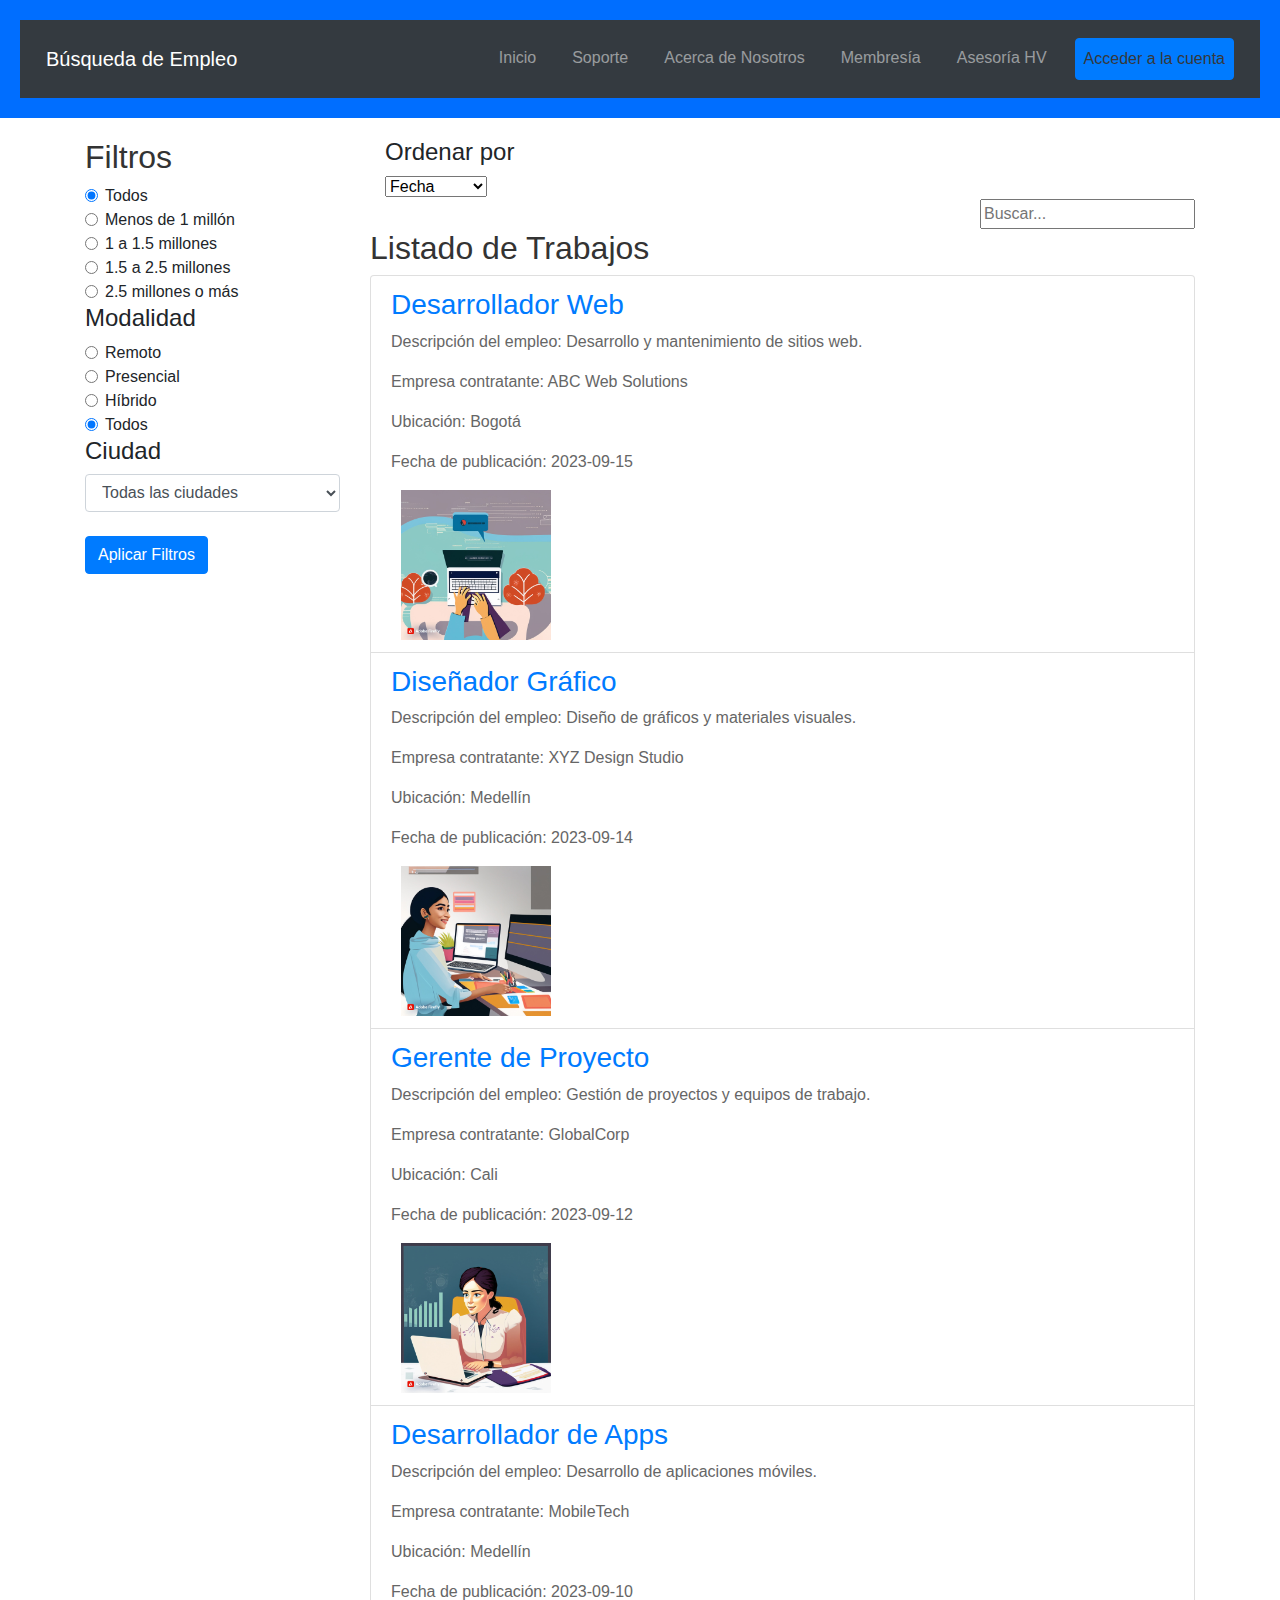
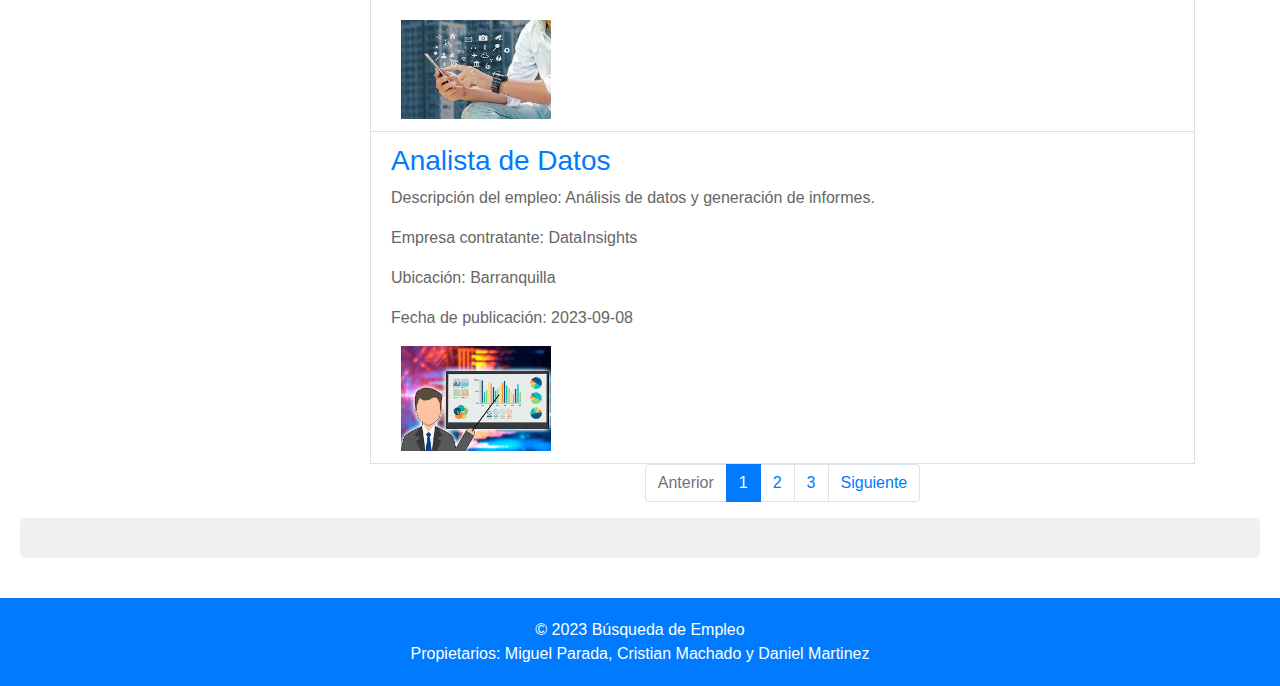
<file: index.html>
<!DOCTYPE html>
<html lang="es">
<head>
    <meta charset="UTF-8">
    <meta name="viewport" content="width=device-width, initial-scale=1.0">
    <title>Búsqueda de Empleo</title>
    <link rel="stylesheet" href="styles.css">
    <link rel="stylesheet" href="https://maxcdn.bootstrapcdn.com/bootstrap/4.5.2/css/bootstrap.min.css">
    <script src="https://ajax.googleapis.com/ajax/libs/jquery/3.5.1/jquery.min.js"></script>
    <script src="https://cdnjs.cloudflare.com/ajax/libs/popper.js/1.16.0/umd/popper.min.js"></script>
    <script src="https://maxcdn.bootstrapcdn.com/bootstrap/4.5.2/js/bootstrap.min.js"></script>
</head>
<body>
    <header>
        <nav class="navbar navbar-expand-lg navbar-dark bg-dark">
            <a class="navbar-brand" href="index.html">Búsqueda de Empleo</a>
            <button class="navbar-toggler" type="button" data-toggle="collapse" data-target="#navbarNav" aria-controls="navbarNav" aria-expanded="false" aria-label="Toggle navigation">
                <span class="navbar-toggler-icon"></span>
            </button>
            <div class="collapse navbar-collapse" id="navbarNav">
                <ul class="navbar-nav ml-auto">
                    <li class="nav-item">
                        <a class="nav-link" href="index.html">Inicio</a>
                    </li>
                    <li class="nav-item">
                        <a class="nav-link" href="soporte.html">Soporte</a>
                    </li>
                    <li class="nav-item">
                        <a class="nav-link" href="nosotros.html">Acerca de Nosotros</a>
                    </li>
                    <li class="nav-item">
                        <a class="nav-link" href="membresia.html">Membresía</a>
                    </li>
                    <li class="nav-item">
                        <a class="nav-link" href="asesoria.html">Asesoría HV</a>
                    </li>
                    <li class="nav-item" id="account-button">
                        <a class="nav-link btn btn-primary" href="acceso.html" id="login-button">
                            <span style="color: rgb(54, 56, 58);">Acceder a la cuenta</span>
                        </a>
                    </li>
                </ul>
            </div>
        </nav>
    </header>
    <main>
        <div class="container">
            <div class="row">
                <!-- Columna de filtros -->
                <div class="col-md-3">
                    <div class="filter-box">
                        <h2>Filtros</h2>
                        <div class="form-check">
                            <input class="form-check-input" type="radio" name="salario" id="salario-todos" value="todos" checked>
                            <label class="form-check-label" for="salario-todos">
                                Todos
                            </label>
                        </div>
                        <div class="form-check">
                            <input class="form-check-input" type="radio" name="salario" id="salario-menos-de-1m" value="menos-de-1m">
                            <label class="form-check-label" for="salario-menos-de-1m">
                                Menos de 1 millón
                            </label>
                        </div>
                        <div class="form-check">
                            <input class="form-check-input" type="radio" name="salario" id="salario-1m-a-1.5m" value="1m-a-1.5m">
                            <label class="form-check-label" for="salario-1m-a-1.5m">
                                1 a 1.5 millones
                            </label>
                        </div>
                        <div class="form-check">
                            <input class="form-check-input" type="radio" name="salario" id="salario-1.5m-a-2.5m" value="1.5m-a-2.5m">
                            <label class="form-check-label" for="salario-1.5m-a-2.5m">
                                1.5 a 2.5 millones
                            </label>
                        </div>
                        <div class="form-check">
                            <input class="form-check-input" type="radio" name="salario" id="salario-mas-de-2.5m" value="mas-de-2.5m">
                            <label class="form-check-label" for="salario-mas-de-2.5m">
                                2.5 millones o más
                            </label>
                        </div>
                        <div class="filter-section">
                            <h4>Modalidad</h4>
                            <div class="form-check">
                                <input class="form-check-input" type="radio" name="modalidad" id="modalidad-remoto" value="remoto">
                                <label class="form-check-label" for="modalidad-remoto">
                                    Remoto
                                </label>
                            </div>
                            
                            <div class="form-check">
                                <input class="form-check-input" type="radio" name="modalidad" id="modalidad-presencial" value="presencial">
                                <label class="form-check-label" for="modalidad-presencial">
                                    Presencial
                                </label>
                            </div>
                            
                            <div class="form-check">
                                <input class="form-check-input" type="radio" name="modalidad" id="modalidad-hibrido" value="hibrido">
                                <label class="form-check-label" for="modalidad-hibrido">
                                    Híbrido
                                </label>
                            </div>
                            
                            <div class="form-check">
                                <input class="form-check-input" type="radio" name="modalidad" id="modalidad-todos" value="todos" checked>
                                <label class="form-check-label" for="modalidad-todos">
                                    Todos
                                </label>
                            </div>
                        </div>                        
                        <div class="filter-section">
                            <h4>Ciudad</h4>
                            <select class="form-control" id="ciudad">
                                <option value="todas">Todas las ciudades</option>
                                <option value="bogota">Bogotá</option>
                                <option value="medellin">Medellín</option>
                                <option value="cali">Cali</option>
                                <option value="barranquilla">Barranquilla</option>
                                <option value="cartagena">Cartagena</option>
                                <option value="bucaramanga">Bucaramanga</option>
                                <!-- Agregar mas ciudades -->
                            </select>
                        </div>
                    </div>
                    <br>
                    <button id="aplicar-filtros-button" class="btn btn-primary" onclick="aplicarFiltros()">Aplicar Filtros</button>
                </div>
                <!-- Columna de listado de trabajos -->
                <div class="col-md-9">
                    <div class="col-md-3">
                        <!-- Columna de ordenar por -->
                        <div class="order-by">
                            <h4>Ordenar por</h4>
                            <select id="ordenar-por" name="ordenar-por">
                                <option value="fecha">Fecha</option>
                                <option value="relevancia">Relevancia</option>
                            </select>
                        </div>
                    </div>
                    <div class="search-bar">
                        <input type="text" id="busqueda" placeholder="Buscar...">
                        <div class="search-icon">
                            <i class="fas fa-search"></i>
                        </div>
                    </div>
                    <h2>Listado de Trabajos</h2>
                    <ul class="list-group" id="listaElementos">
                        <li class="list-group-item" data-modalidad="remoto" data-ciudad="bogota" data-salario="2000000" data-relevancia="5" data-fecha="2023-09-14">
                            <h3><a href="pagina.html">Desarrollador Web</a></h3>
                            <p>Descripción del empleo: Desarrollo y mantenimiento de sitios web.</p>
                            <p>Empresa contratante: ABC Web Solutions</p>
                            <p>Ubicación: Bogotá</p>
                            <p>Fecha de publicación: 2023-09-15</p>
                            <div class="job-image">
                                <img src="img/1.jpg" alt="Imagen de Desarrollo Web" width="150">
                            </div>
                            <div style="clear:both;"></div>
                        </li>
                        <li class="list-group-item" data-modalidad="presencial" data-ciudad="medellin" data-salario="1500000" data-relevancia="3" data-fecha="2023-09-14">
                            <h3><a href="pagina2.html">Diseñador Gráfico</a></h3>
                            <p>Descripción del empleo: Diseño de gráficos y materiales visuales.</p>
                            <p>Empresa contratante: XYZ Design Studio</p>
                            <p>Ubicación: Medellín</p>
                            <p>Fecha de publicación: 2023-09-14</p>
                            <div class="job-image">
                                <img src="img/2.jpg" alt="Imagen de Diseño Gráfico" width="150">
                            </div>
                            <div style="clear:both;"></div>
                        </li>
                        <li class="list-group-item" data-modalidad="hibrido" data-ciudad="cali" data-salario="1000000" data-relevancia="4" data-fecha="2023-09-12">
                            <h3><a href="pagina3.html">Gerente de Proyecto</a></h3>
                            <p>Descripción del empleo: Gestión de proyectos y equipos de trabajo.</p>
                            <p>Empresa contratante: GlobalCorp</p>
                            <p>Ubicación: Cali</p>
                            <p>Fecha de publicación: 2023-09-12</p>
                            <div class="job-image">
                                <img src="img/3.jpg" alt="Imagen de Diseño Gráfico" width="150">
                            </div>
                            <div style="clear:both;"></div>
                        </li>
                        <li class="list-group-item" data-modalidad="remoto" data-ciudad="medellin" data-salario="3000000" data-relevancia="2" data-fecha="2023-09-10">
                            <h3><a href="pagina4.html">Desarrollador de Apps</a></h3>
                            <p>Descripción del empleo: Desarrollo de aplicaciones móviles.</p>
                            <p>Empresa contratante: MobileTech</p>
                            <p>Ubicación: Medellín</p>
                            <p>Fecha de publicación: 2023-09-10</p>
                            <div class="job-image">
                                <img src="img/8.jpg" alt="Imagen de Desarrollo de Apps" width="150">
                            </div>
                            <div style="clear:both;"></div>
                        </li>
                        <li class="list-group-item" data-modalidad="remoto" data-ciudad="barranquilla" data-salario="1800000" data-relevancia="1" data-fecha="2023-09-08">
                            <h3><a href="pagina5.html">Analista de Datos</a></h3>
                            <p>Descripción del empleo: Análisis de datos y generación de informes.</p>
                            <p>Empresa contratante: DataInsights</p>
                            <p>Ubicación: Barranquilla</p>
                            <p>Fecha de publicación: 2023-09-08</p>
                            <div class="job-image">
                                <img src="img/9.jpg" alt="Imagen de Analista de Datos" width="150">
                            </div>
                            <div style="clear:both;"></div>
                        </li>
                        <li class="list-group-item" data-modalidad="remoto" data-ciudad="medellin" data-salario="2200000" data-relevancia="4" data-fecha="2023-09-14">
                            <h3><a href="pagina1.html">Desarrollador de Software</a></h3>
                            <p>Descripción del empleo: Desarrollo de software a medida.</p>
                            <p>Empresa contratante: SoftDev Solutions</p>
                            <p>Ubicación: Medellín</p>
                            <p>Fecha de publicación: 2023-09-14</p>
                            <div class="job-image">
                                <img src="img/21.jpg" alt="Imagen de Desarrollador de Software" width="150">
                            </div>
                            <div style="clear:both;"></div>
                        </li>
                        
                        <li class="list-group-item" data-modalidad="presencial" data-ciudad="bogota" data-salario="1600000" data-relevancia="5" data-fecha="2023-09-14">
                            <h3><a href="pagina2.html">Ingeniero de Redes</a></h3>
                            <p>Descripción del empleo: Diseño y mantenimiento de redes de comunicación.</p>
                            <p>Empresa contratante: NetCom Solutions</p>
                            <p>Ubicación: Bogotá</p>
                            <p>Fecha de publicación: 2023-09-14</p>
                            <div class="job-image">
                                <img src="img/10.jpg" alt="Imagen de Ingeniero de Redes" width="150">
                            </div>
                            <div style="clear:both;"></div>
                        </li>
                        
                        <li class="list-group-item" data-modalidad="hibrido" data-ciudad="cali" data-salario="1100000" data-relevancia="3" data-fecha="2023-09-12">
                            <h3><a href="pagina3.html">Especialista en Marketing</a></h3>
                            <p>Descripción del empleo: Planificación y ejecución de estrategias de marketing.</p>
                            <p>Empresa contratante: MarkInnovate</p>
                            <p>Ubicación: Cali</p>
                            <p>Fecha de publicación: 2023-09-12</p>
                            <div class="job-image">
                                <img src="img/11.png" alt="Imagen de Especialista en Marketing" width="150">
                            </div>
                            <div style="clear:both;"></div>
                        </li>
                        
                        <li class="list-group-item" data-modalidad="remoto" data-ciudad="barranquilla" data-salario="3100000" data-relevancia="2" data-fecha="2023-09-10">
                            <h3><a href="pagina4.html">Analista de Seguridad Informática</a></h3>
                            <p>Descripción del empleo: Análisis y mejora de la seguridad de la información.</p>
                            <p>Empresa contratante: SecureTech</p>
                            <p>Ubicación: Barranquilla</p>
                            <p>Fecha de publicación: 2023-09-10</p>
                            <div class="job-image">
                                <img src="img/12.jpg" alt="Imagen de Analista de Seguridad Informática" width="150">
                            </div>
                            <div style="clear:both;"></div>
                        </li>
                        
                        <li class="list-group-item" data-modalidad="hibrido" data-ciudad="cartagena" data-salario="2000000" data-relevancia="1" data-fecha="2023-09-08">
                            <h3><a href="pagina5.html">Asistente Administrativo</a></h3>
                            <p>Descripción del empleo: Apoyo en tareas administrativas y de oficina.</p>
                            <p>Empresa contratante: AdminPlus Co.</p>
                            <p>Ubicación: Cartagena</p>
                            <p>Fecha de publicación: 2023-09-08</p>
                            <div class="job-image">
                                <img src="img/13.jpg" alt="Imagen de Asistente Administrativo" width="150">
                            </div>
                            <div style="clear:both;"></div>
                        </li>
                        <li class="list-group-item" data-modalidad="presencial" data-ciudad="medellin" data-salario="1800000" data-relevancia="3" data-fecha="2023-09-15">
                            <h3><a href="pagina1.html">Ingeniero de Software</a></h3>
                            <p>Descripción del empleo: Desarrollo y mantenimiento de aplicaciones empresariales.</p>
                            <p>Empresa contratante: SoftWorks Inc.</p>
                            <p>Ubicación: Medellín</p>
                            <p>Fecha de publicación: 2023-09-15</p>
                            <div class="job-image">
                                <img src="img/20.jpg" alt="Imagen de Ingeniero de Software" width="150">
                            </div>
                            <div style="clear:both;"></div>
                        </li>
                        
                        <li class="list-group-item" data-modalidad="remoto" data-ciudad="bogota" data-salario="2100000" data-relevancia="4" data-fecha="2023-09-14">
                            <h3><a href="pagina2.html">Analista de Negocios</a></h3>
                            <p>Descripción del empleo: Análisis de procesos de negocios y propuestas de mejora.</p>
                            <p>Empresa contratante: BizAnalytics Ltd.</p>
                            <p>Ubicación: Bogotá</p>
                            <p>Fecha de publicación: 2023-09-14</p>
                            <div class="job-image">
                                <img src="img/14.jpg" alt="Imagen de Analista de Negocios" width="150">
                            </div>
                            <div style="clear:both;"></div>
                        </li>
                        
                        <li class="list-group-item" data-modalidad="hibrido" data-ciudad="cali" data-salario="1200000" data-relevancia="5" data-fecha="2023-09-13">
                            <h3><a href="pagina3.html">Diseñador Web Front-end</a></h3>
                            <p>Descripción del empleo: Diseño y desarrollo de interfaces web interactivas.</p>
                            <p>Empresa contratante: WebCrafters</p>
                            <p>Ubicación: Cali</p>
                            <p>Fecha de publicación: 2023-09-13</p>
                            <div class="job-image">
                                <img src="img/15.jpg" alt="Imagen de Diseñador Web Front-end" width="150">
                            </div>
                            <div style="clear:both;"></div>
                        </li>
                        
                        <li class="list-group-item" data-modalidad="presencial" data-ciudad="barranquilla" data-salario="1600000" data-relevancia="2" data-fecha="2023-09-11">
                            <h3><a href="pagina4.html">Analista de Marketing Digital</a></h3>
                            <p>Descripción del empleo: Gestión de estrategias de marketing en línea.</p>
                            <p>Empresa contratante: DigitalMasters</p>
                            <p>Ubicación: Barranquilla</p>
                            <p>Fecha de publicación: 2023-09-11</p>
                            <div class="job-image">
                                <img src="img/16.png" alt="Imagen de Analista de Marketing Digital" width="150">
                            </div>
                            <div style="clear:both;"></div>
                        </li>
                        
                        <li class="list-group-item" data-modalidad="hibrido" data-ciudad="cartagena" data-salario="1900000" data-relevancia="1" data-fecha="2023-09-09">
                            <h3><a href="pagina5.html">Asistente de Recursos Humanos</a></h3>
                            <p>Descripción del empleo: Soporte en actividades de gestión de personal.</p>
                            <p>Empresa contratante: HRSupport Inc.</p>
                            <p>Ubicación: Cartagena</p>
                            <p>Fecha de publicación: 2023-09-09</p>
                            <div class="job-image">
                                <img src="img/17.png" alt="Imagen de Asistente de Recursos Humanos" width="150">
                            </div>
                            <div style="clear:both;"></div>
                        </li>
                        
                    </ul>
                    <div id="pagination">
                        <ul class="pagination justify-content-center">
                            <li class="page-item disabled" id="prev-page">
                                <a class="page-link" href="#" tabindex="-1">Anterior</a>
                            </li>
                            <!-- Generar números de página aquí -->
                            <li class="page-item" id="next-page">
                                <a class="page-link" href="#">Siguiente</a>
                            </li>
                        </ul>
                    </div>
                </div>
            </div>
        </div>
            <section class="job-search">
            <!-- Formulario de búsqueda de empleo -->
        </section>
        
        <section class="job-listings">
            <!-- Listado de trabajos (puedes usar una tabla, una lista, etc.) -->
        </section>
    </main>
    <footer>
        <div class="container">
            <div class="row">
                <div class="col-md-12">
                    <div class="footer-box">
                        &copy; 2023 Búsqueda de Empleo
                        <br>
                        <span class="owners">Propietarios: Miguel Parada, Cristian Machado y Daniel Martinez</span>
                    </div>
                </div>
            </div>
        </div>
    </footer>
    <script src="control.js"></script>
</body>
</html>
</file>
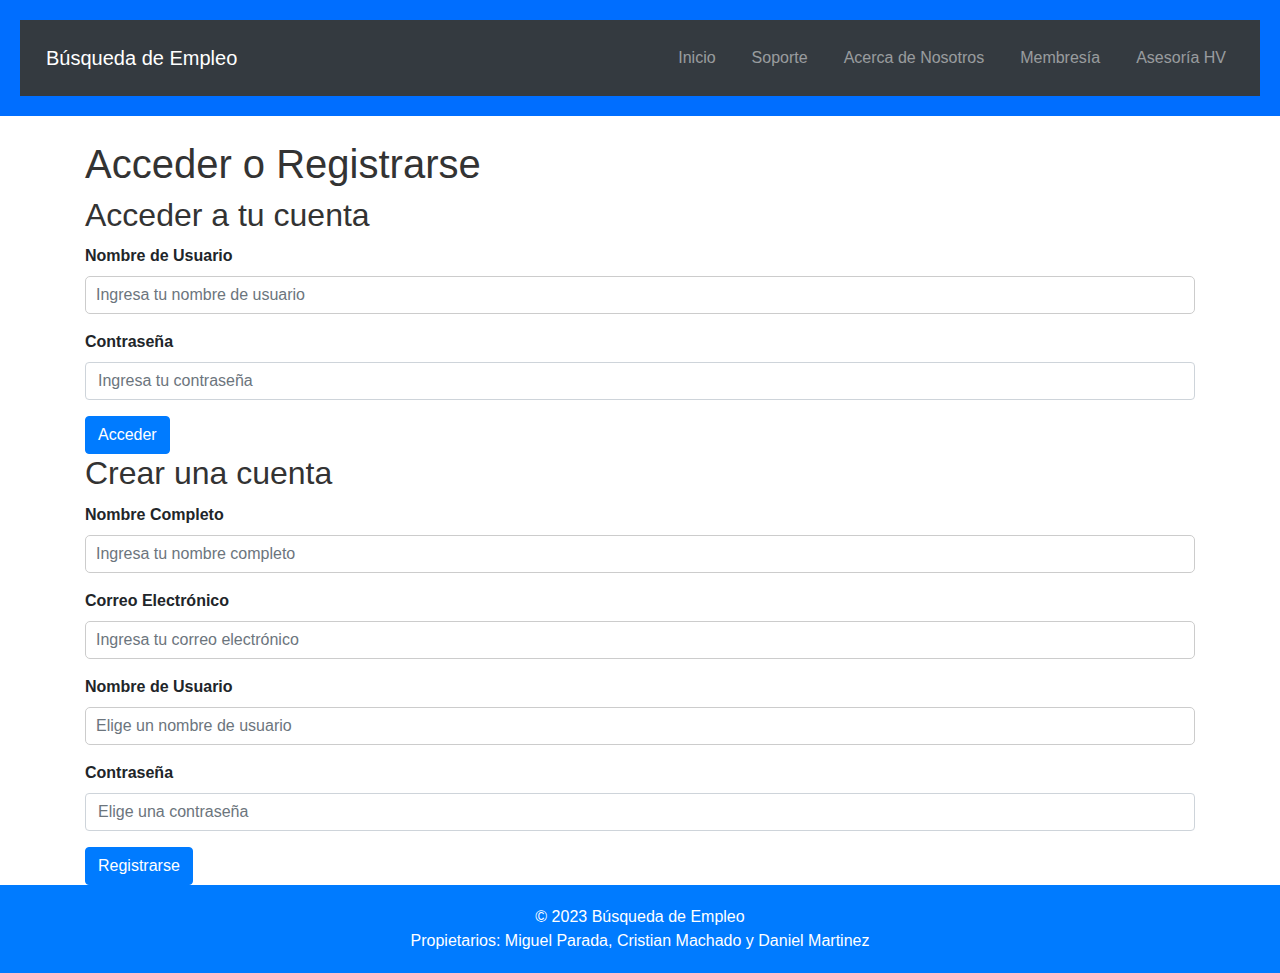
<file: acceso.html>
<!DOCTYPE html>
<html lang="es">
<head>
    <meta charset="UTF-8">
    <meta name="viewport" content="width=device-width, initial-scale=1.0">
    <title>Acceso y Registro</title>
    <link rel="stylesheet" href="styles.css">
    <link rel="stylesheet" href="https://maxcdn.bootstrapcdn.com/bootstrap/4.5.2/css/bootstrap.min.css">
    <script src="https://ajax.googleapis.com/ajax/libs/jquery/3.5.1/jquery.min.js"></script>
    <script src="https://cdnjs.cloudflare.com/ajax/libs/popper.js/1.16.0/umd/popper.min.js"></script>
    <script src="https://maxcdn.bootstrapcdn.com/bootstrap/4.5.2/js/bootstrap.min.js"></script>
    <script src="control.js"></script>
</head>
<body>
    <header>
        <nav class="navbar navbar-expand-lg navbar-dark bg-dark">
            <a class="navbar-brand" href="index.html">Búsqueda de Empleo</a>
            <button class="navbar-toggler" type="button" data-toggle="collapse" data-target="#navbarNav" aria-controls="navbarNav" aria-expanded="false" aria-label="Toggle navigation">
                <span class="navbar-toggler-icon"></span>
            </button>
            <div class="collapse navbar-collapse" id="navbarNav">
                <ul class="navbar-nav ml-auto">
                    <li class="nav-item">
                        <a class="nav-link" href="index.html">Inicio</a>
                    </li>
                    <li class="nav-item">
                        <a class="nav-link" href="soporte.html">Soporte</a>
                    </li>
                    <li class="nav-item">
                        <a class="nav-link" href="nosotros.html">Acerca de Nosotros</a>
                    </li>
                    <li class="nav-item">
                        <a class="nav-link" href="membresia.html">Membresía</a>
                    </li>
                    <li class="nav-item">
                        <a class="nav-link" href="asesoria.html">Asesoría HV</a>
                    </li>
                </ul>
            </div>
        </nav>
    </header>
    <!-- Contenido de la página de acceso y registro -->
    <div class="container mt-4">
        <h1>Acceder o Registrarse</h1>
        <!-- Formulario de acceso -->
        <div class="membresia">
            <h2>Acceder a tu cuenta</h2>
            <form>
                <div class="form-group">
                    <label for="usuario">Nombre de Usuario</label>
                    <input type="text" class="form-control" id="usuario" placeholder="Ingresa tu nombre de usuario">
                </div>
                <div class="form-group">
                    <label for="contrasena">Contraseña</label>
                    <input type="password" class="form-control" id="contrasena" placeholder="Ingresa tu contraseña">
                </div>
                <button type="submit" class="btn btn-primary">Acceder</button>
            </form>
        </div>

        <!-- Formulario de registro -->
        <div class="membresia">
            <h2>Crear una cuenta</h2>
            <form>
                <div class="form-group">
                    <label for="nombre">Nombre Completo</label>
                    <input type="text" class="form-control" id="nombre" placeholder="Ingresa tu nombre completo">
                </div>
                <div class="form-group">
                    <label for="correo">Correo Electrónico</label>
                    <input type="email" class="form-control" id="correo" placeholder="Ingresa tu correo electrónico">
                </div>
                <div class="form-group">
                    <label for="nuevo-usuario">Nombre de Usuario</label>
                    <input type="text" class="form-control" id="nuevo-usuario" placeholder="Elige un nombre de usuario">
                </div>
                <div class="form-group">
                    <label for="nueva-contrasena">Contraseña</label>
                    <input type="password" class="form-control" id="nueva-contrasena" placeholder="Elige una contraseña">
                </div>
                <button type="submit" class="btn btn-primary">Registrarse</button>
            </form>
        </div>
    </div>
    <footer>
        <div class="container">
            <div class="row">
                <div class="col-md-12">
                    <div class="footer-box">
                        &copy; 2023 Búsqueda de Empleo
                        <br>
                        <span class="owners">Propietarios: Miguel Parada, Cristian Machado y Daniel Martinez</span>
                    </div>
                </div>
            </div>
        </div>
    </footer>
</body>
</html>
</file>
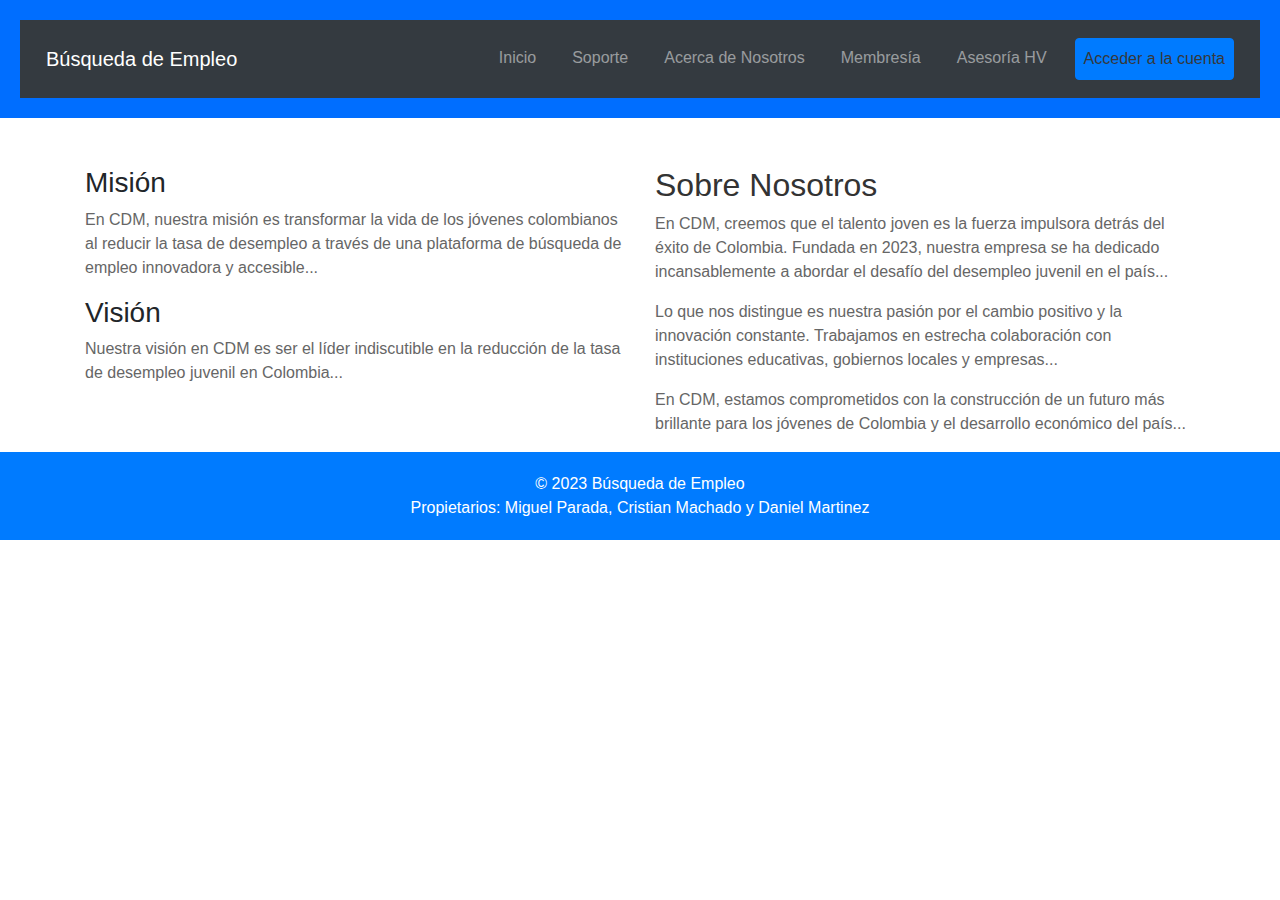
<file: nosotros.html>
<!DOCTYPE html>
<html lang="es">
<head>
    <meta charset="UTF-8">
    <meta name="viewport" content="width=device-width, initial-scale=1.0">
    <title>Búsqueda de Empleo</title>
    <link rel="stylesheet" href="styles.css">
    <link rel="stylesheet" href="https://maxcdn.bootstrapcdn.com/bootstrap/4.5.2/css/bootstrap.min.css">
    <script src="https://ajax.googleapis.com/ajax/libs/jquery/3.5.1/jquery.min.js"></script>
    <script src="https://cdnjs.cloudflare.com/ajax/libs/popper.js/1.16.0/umd/popper.min.js"></script>
    <script src="https://maxcdn.bootstrapcdn.com/bootstrap/4.5.2/js/bootstrap.min.js"></script>
    <script src="control.js"></script>
</head>
<body>
    <header>
        <nav class="navbar navbar-expand-lg navbar-dark bg-dark">
            <a class="navbar-brand" href="index.html">Búsqueda de Empleo</a>
            <button class="navbar-toggler" type="button" data-toggle="collapse" data-target="#navbarNav" aria-controls="navbarNav" aria-expanded="false" aria-label="Toggle navigation">
                <span class="navbar-toggler-icon"></span>
            </button>
            <div class="collapse navbar-collapse" id="navbarNav">
                <ul class="navbar-nav ml-auto">
                    <li class="nav-item">
                        <a class="nav-link" href="index.html">Inicio</a>
                    </li>
                    <li class="nav-item">
                        <a class="nav-link" href="soporte.html">Soporte</a>
                    </li>
                    <li class="nav-item">
                        <a class="nav-link" href="nosotros.html">Acerca de Nosotros</a>
                    </li>
                    <li class="nav-item">
                        <a class="nav-link" href="membresia.html">Membresía</a>
                    </li>
                    <li class="nav-item">
                        <a class="nav-link" href="asesoria.html">Asesoría HV</a>
                    </li>
                    <li class="nav-item" id="account-button">
                        <a class="nav-link btn btn-primary" href="acceso.html" id="login-button">
                            <span style="color: rgb(54, 56, 58);">Acceder a la cuenta</span>
                        </a>
                    </li>
                </ul>
            </div>
        </nav>
    </header>
    <!-- Contenido principal -->
    <div class="container mt-4">
        <div class="row">
            <!-- Columna de filtros -->
            <div class="col-md-3">
                <!-- Aquí van tus filtros -->
            </div>
            <!-- Columna de lista de empleos -->
            <div class="col-md-9">
                <!-- Aquí va tu lista de empleos -->
            </div>
        </div>
    </div>
    <!-- Acerca de Nosotros -->
    <div class="container mt-4">
        <div class="row">
            <!-- Columna de texto Acerca de Nosotros -->
            <div class="col-md-6">
                <h3>Misión</h3>
                <p>En CDM, nuestra misión es transformar la vida de los jóvenes colombianos al reducir la tasa de desempleo a través de una plataforma de búsqueda de empleo innovadora y accesible...</p>

                <h3>Visión</h3>
                <p>Nuestra visión en CDM es ser el líder indiscutible en la reducción de la tasa de desempleo juvenil en Colombia...</p>
            </div>

            <!-- Columna de texto Sobre Nosotros -->
            <div class="col-md-6">
                <h2>Sobre Nosotros</h2>
                <p>En CDM, creemos que el talento joven es la fuerza impulsora detrás del éxito de Colombia. Fundada en 2023, nuestra empresa se ha dedicado incansablemente a abordar el desafío del desempleo juvenil en el país...</p>

                <p>Lo que nos distingue es nuestra pasión por el cambio positivo y la innovación constante. Trabajamos en estrecha colaboración con instituciones educativas, gobiernos locales y empresas...</p>

                <p>En CDM, estamos comprometidos con la construcción de un futuro más brillante para los jóvenes de Colombia y el desarrollo económico del país...</p>
            </div>
        </div>
    </div>
    <footer>
        <div class="container">
            <div class="row">
                <div class="col-md-12">
                    <div class="footer-box">
                        &copy; 2023 Búsqueda de Empleo
                        <br>
                        <span class="owners">Propietarios: Miguel Parada, Cristian Machado y Daniel Martinez</span>
                    </div>
                </div>
            </div>
        </div>
    </footer>
</body>
</html>
</file>
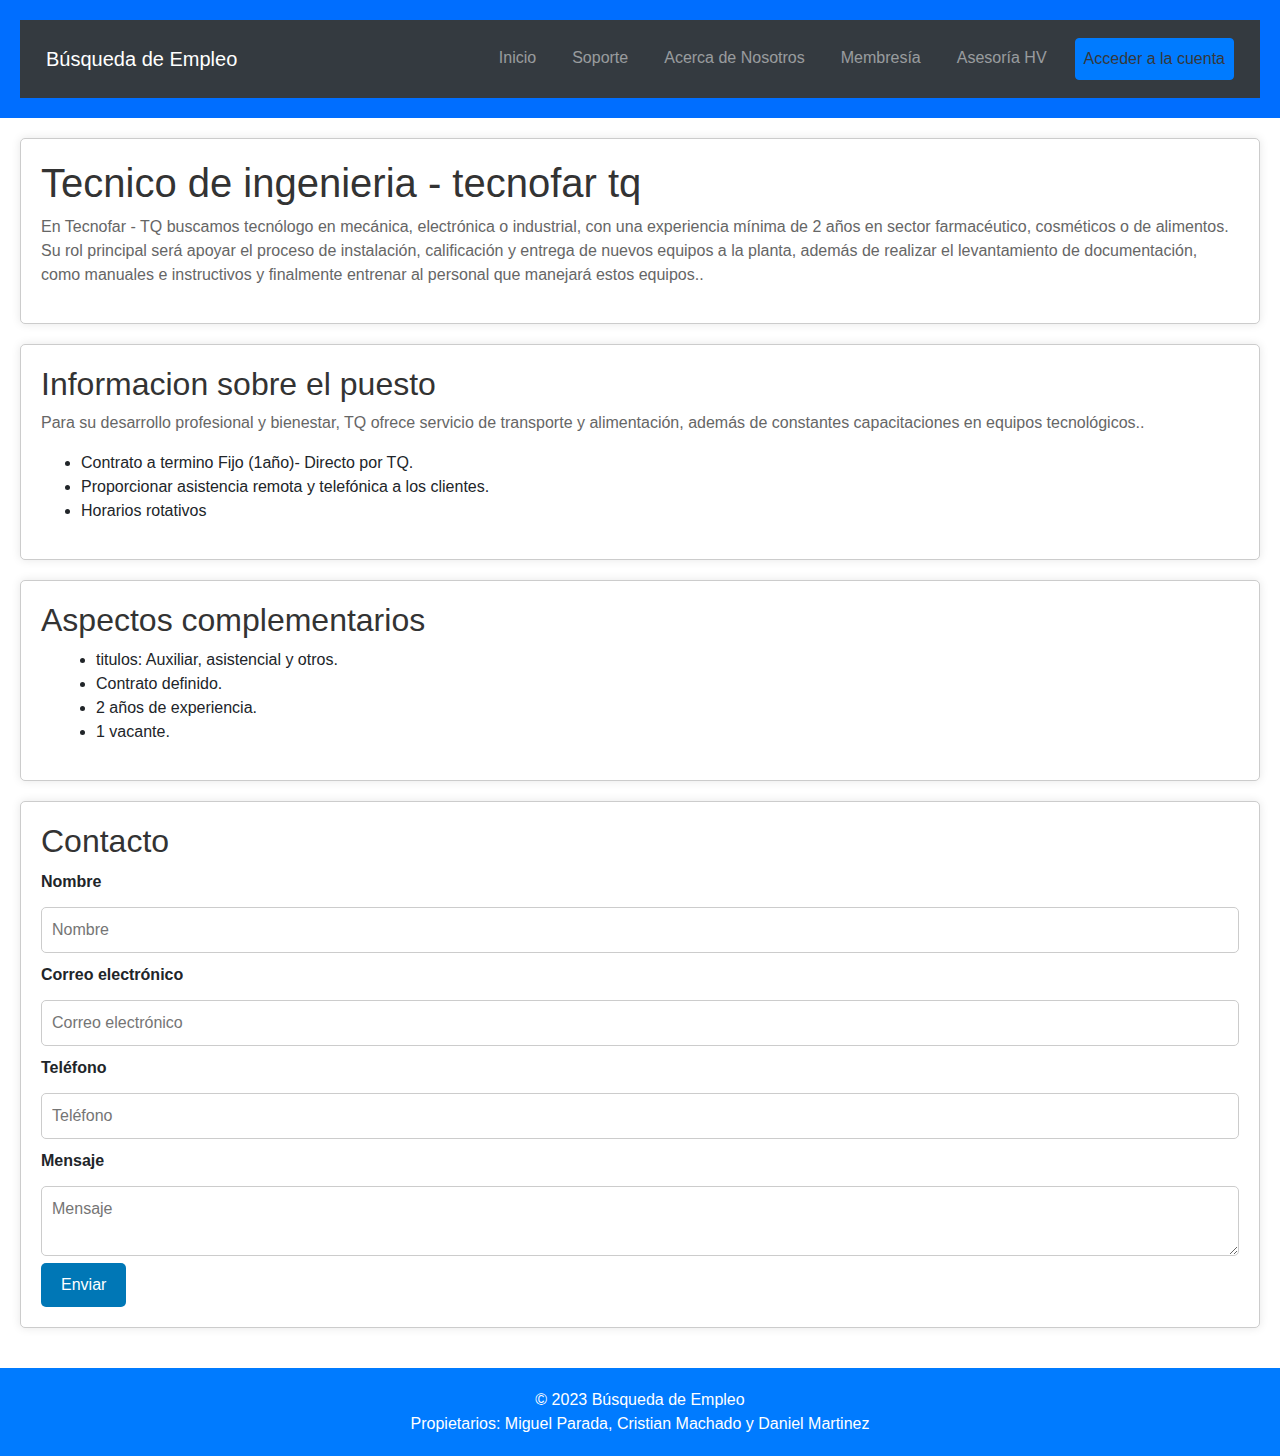
<file: pagina.html>
<!DOCTYPE html>
<html lang="es">
<head>
    <meta charset="UTF-8">
    <meta name="viewport" content="width=device-width, initial-scale=1.0">
    <title>Búsqueda de Empleo</title>
    <link rel="stylesheet" href="styles.css">
    <link rel="stylesheet" href="https://maxcdn.bootstrapcdn.com/bootstrap/4.5.2/css/bootstrap.min.css">
    <script src="https://ajax.googleapis.com/ajax/libs/jquery/3.5.1/jquery.min.js"></script>
    <script src="https://cdnjs.cloudflare.com/ajax/libs/popper.js/1.16.0/umd/popper.min.js"></script>
    <script src="https://maxcdn.bootstrapcdn.com/bootstrap/4.5.2/js/bootstrap.min.js"></script>
</head>
<body>
    <header>
        <nav class="navbar navbar-expand-lg navbar-dark bg-dark">
            <a class="navbar-brand" href="index.html">Búsqueda de Empleo</a>
            <button class="navbar-toggler" type="button" data-toggle="collapse" data-target="#navbarNav" aria-controls="navbarNav" aria-expanded="false" aria-label="Toggle navigation">
                <span class="navbar-toggler-icon"></span>
            </button>
            <div class="collapse navbar-collapse" id="navbarNav">
                <ul class="navbar-nav ml-auto">
                    <li class="nav-item">
                        <a class="nav-link" href="index.html">Inicio</a>
                    </li>
                    <li class="nav-item">
                        <a class="nav-link" href="soporte.html">Soporte</a>
                    </li>
                    <li class="nav-item">
                        <a class="nav-link" href="nosotros.html">Acerca de Nosotros</a>
                    </li>
                    <li class="nav-item">
                        <a class="nav-link" href="membresia.html">Membresía</a>
                    </li>
                    <li class="nav-item">
                        <a class="nav-link" href="asesoria.html">Asesoría HV</a>
                    </li>
                    <li class="nav-item" id="account-button">
                        <a class="nav-link btn btn-primary" href="acceso.html" id="login-button">
                            <span style="color: rgb(54, 56, 58);">Acceder a la cuenta</span>
                        </a>
                    </li>
                </ul>
            </div>
        </nav>
    </header>
    <main>
        <article id="hero">
            <h1>Tecnico de ingenieria - tecnofar tq</h1>
            <p>En Tecnofar - TQ buscamos tecnólogo en mecánica, electrónica o industrial, con una experiencia mínima de 2 años en sector farmacéutico, cosméticos o de alimentos.
             Su rol principal será apoyar el proceso de instalación, calificación y entrega de nuevos equipos a la planta, además de realizar el levantamiento de documentación, como manuales e instructivos y finalmente entrenar al personal que manejará estos equipos..</p>
        </article>
        <article id="about">
            <h2>Informacion sobre el puesto</h2>
            <p>Para su desarrollo profesional y bienestar, TQ ofrece servicio de transporte y alimentación, además de constantes capacitaciones en equipos tecnológicos..</p>
            <ul>
                <li>Contrato a termino Fijo (1año)- Directo por TQ.</li>
                <li>Proporcionar asistencia remota y telefónica a los clientes.</li>
                <li>Horarios rotativos</li>
            </ul>
        </article>
        <article id="requirements">
            <h2>Aspectos complementarios</h2>
            <div class="requst">
            <ul class="requirements">
                <li> titulos: Auxiliar, asistencial y otros.</li>
                <li>Contrato definido.</li>
                <li>2 años de experiencia.</li>
                <li>1 vacante.</li>
            </ul>
            </div>
        </article>
        <article id="contact">
            <h2>Contacto</h2>
            <form action="#" method="post">
                <label for="name">Nombre</label>
                <input type="text" id="name" name="name" placeholder="Nombre">
                <label for="email">Correo electrónico</label>
                <input type="email" id="email" name="email" placeholder="Correo electrónico">
                <label for="phone">Teléfono</label>
                <input type="text" id="phone" name="phone" placeholder="Teléfono">
                <label for="message">Mensaje</label>
                <textarea id="message" name="message" placeholder="Mensaje"></textarea>
                <input type="submit" value="Enviar">
            </form>
        </article>
    </main>
    <footer>
        <div class="container">
            <div class="row">
                <div class="col-md-12">
                    <div class="footer-box">
                        &copy; 2023 Búsqueda de Empleo
                        <br>
                        <span class="owners">Propietarios: Miguel Parada, Cristian Machado y Daniel Martinez</span>
                    </div>
                </div>
            </div>
        </div>
    </footer>
</body>
</html>
</file>
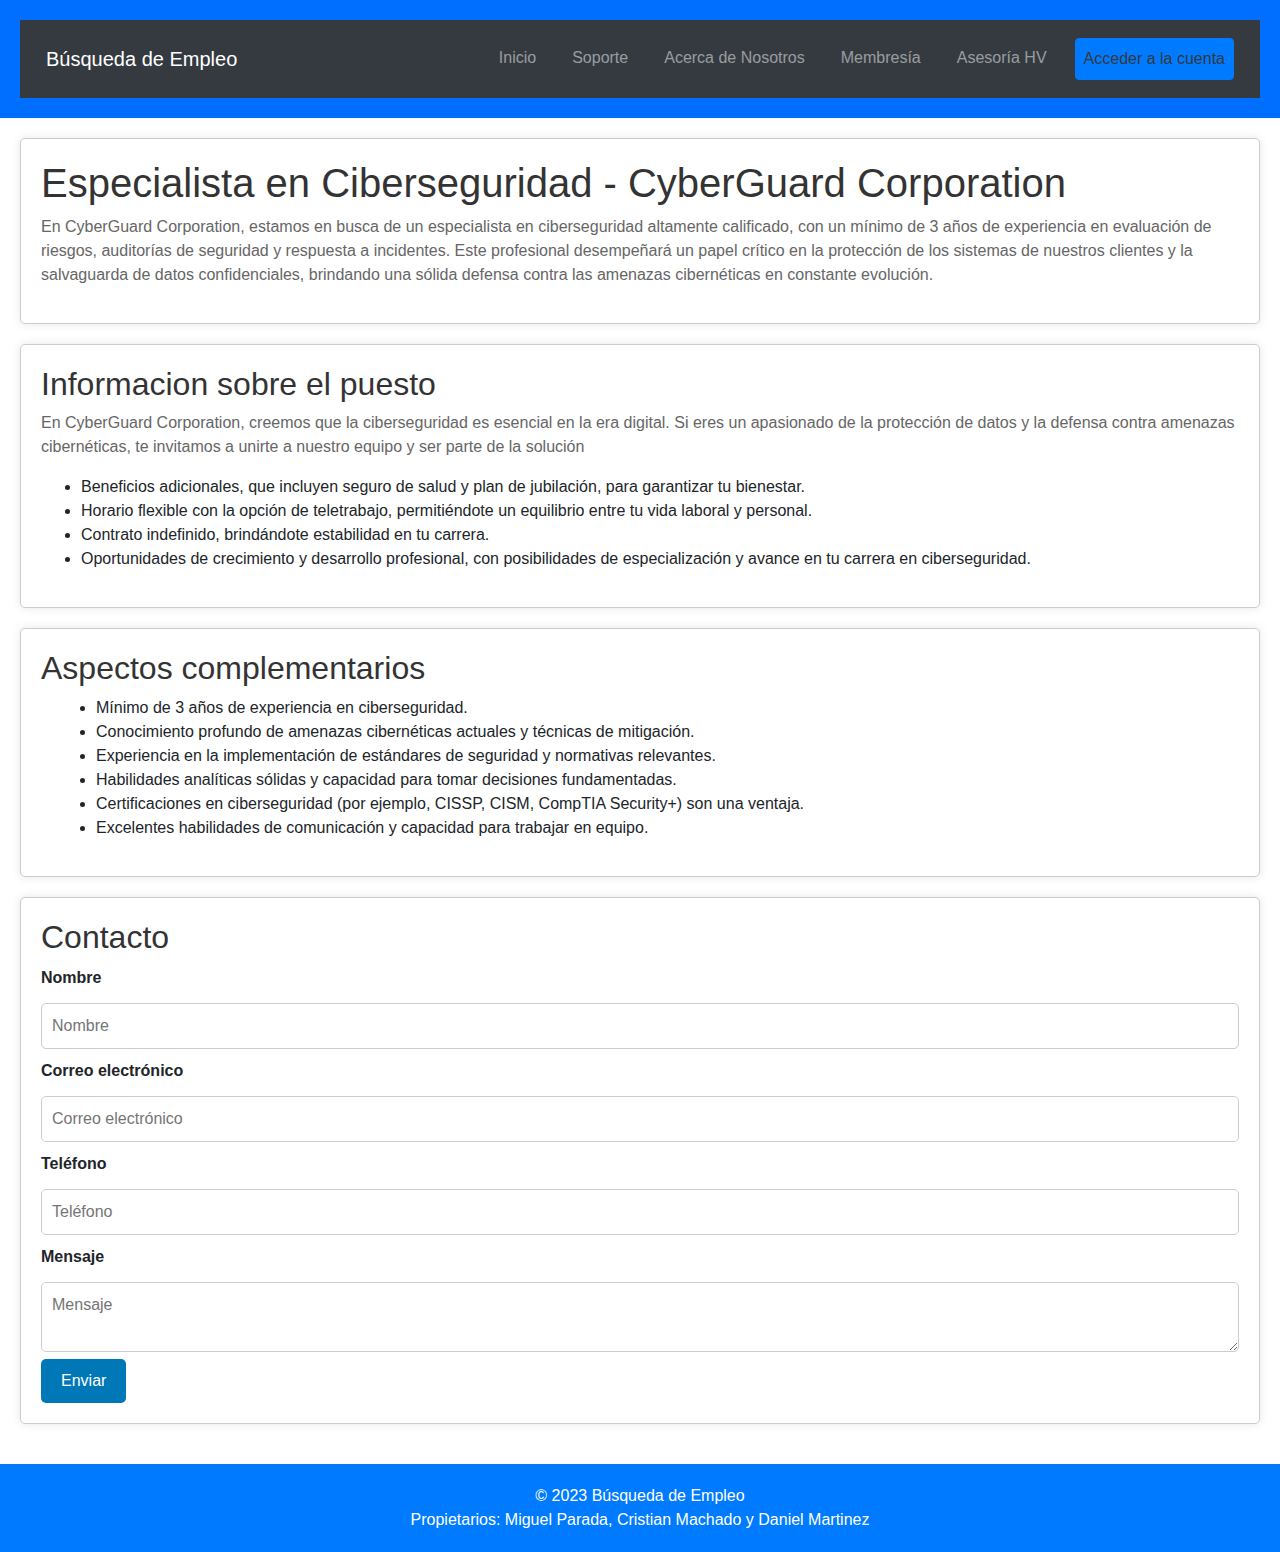
<file: pagina2.html>
<!DOCTYPE html>
<html lang="es">
<head>
    <meta charset="UTF-8">
    <meta name="viewport" content="width=device-width, initial-scale=1.0">
    <title>Búsqueda de Empleo</title>
    <link rel="stylesheet" href="styles.css">
    <link rel="stylesheet" href="https://maxcdn.bootstrapcdn.com/bootstrap/4.5.2/css/bootstrap.min.css">
    <script src="https://ajax.googleapis.com/ajax/libs/jquery/3.5.1/jquery.min.js"></script>
    <script src="https://cdnjs.cloudflare.com/ajax/libs/popper.js/1.16.0/umd/popper.min.js"></script>
    <script src="https://maxcdn.bootstrapcdn.com/bootstrap/4.5.2/js/bootstrap.min.js"></script>
</head>
  <body>
    <header>
      <nav class="navbar navbar-expand-lg navbar-dark bg-dark">
          <a class="navbar-brand" href="index.html">Búsqueda de Empleo</a>
          <button class="navbar-toggler" type="button" data-toggle="collapse" data-target="#navbarNav" aria-controls="navbarNav" aria-expanded="false" aria-label="Toggle navigation">
              <span class="navbar-toggler-icon"></span>
          </button>
          <div class="collapse navbar-collapse" id="navbarNav">
              <ul class="navbar-nav ml-auto">
                  <li class="nav-item">
                      <a class="nav-link" href="index.html">Inicio</a>
                  </li>
                  <li class="nav-item">
                      <a class="nav-link" href="soporte.html">Soporte</a>
                  </li>
                  <li class="nav-item">
                      <a class="nav-link" href="nosotros.html">Acerca de Nosotros</a>
                  </li>
                  <li class="nav-item">
                      <a class="nav-link" href="membresia.html">Membresía</a>
                  </li>
                  <li class="nav-item">
                      <a class="nav-link" href="asesoria.html">Asesoría HV</a>
                  </li>
                  <li class="nav-item" id="account-button">
                      <a class="nav-link btn btn-primary" href="acceso.html" id="login-button">
                          <span style="color: rgb(54, 56, 58);">Acceder a la cuenta</span>
                      </a>
                  </li>
              </ul>
          </div>
      </nav>
  </header>
    <main>
      <article id="hero">
        <h1>Especialista en Ciberseguridad - CyberGuard Corporation</h1>
        <p>
          En CyberGuard Corporation, estamos en busca de un especialista en
          ciberseguridad altamente calificado, con un mínimo de 3 años de
          experiencia en evaluación de riesgos, auditorías de seguridad y
          respuesta a incidentes. Este profesional desempeñará un papel crítico
          en la protección de los sistemas de nuestros clientes y la salvaguarda
          de datos confidenciales, brindando una sólida defensa contra las
          amenazas cibernéticas en constante evolución.
        </p>
      </article>
      <article id="about">
        <h2>Informacion sobre el puesto</h2>
        <p>
          En CyberGuard Corporation, creemos que la ciberseguridad es esencial
          en la era digital. Si eres un apasionado de la protección de datos y
          la defensa contra amenazas cibernéticas, te invitamos a unirte a
          nuestro equipo y ser parte de la solución
        </p>
        <ul>
          <li>
            Beneficios adicionales, que incluyen seguro de salud y plan de
            jubilación, para garantizar tu bienestar.
          </li>
          <li>
            Horario flexible con la opción de teletrabajo, permitiéndote un
            equilibrio entre tu vida laboral y personal.
          </li>
          <li>Contrato indefinido, brindándote estabilidad en tu carrera.</li>
          <li>
            Oportunidades de crecimiento y desarrollo profesional, con
            posibilidades de especialización y avance en tu carrera en
            ciberseguridad.
          </li>
        </ul>
      </article>
      <article id="requirements">
        <h2>Aspectos complementarios</h2>
        <div class="requst">
          <ul class="requirements">
            <li>Mínimo de 3 años de experiencia en ciberseguridad.</li>
            <li>
              Conocimiento profundo de amenazas cibernéticas actuales y técnicas
              de mitigación.
            </li>
            <li>
              Experiencia en la implementación de estándares de seguridad y
              normativas relevantes.
            </li>
            <li>
              Habilidades analíticas sólidas y capacidad para tomar decisiones
              fundamentadas.
            </li>
            <li>
              Certificaciones en ciberseguridad (por ejemplo, CISSP, CISM,
              CompTIA Security+) son una ventaja.
            </li>
            <li>
              Excelentes habilidades de comunicación y capacidad para trabajar
              en equipo.
            </li>
          </ul>
        </div>
      </article>
      <article id="contact">
        <h2>Contacto</h2>
        <form action="#" method="post">
          <label for="name">Nombre</label>
          <input type="text" id="name" name="name" placeholder="Nombre" />
          <label for="email">Correo electrónico</label>
          <input
            type="email"
            id="email"
            name="email"
            placeholder="Correo electrónico" />
          <label for="phone">Teléfono</label>
          <input type="text" id="phone" name="phone" placeholder="Teléfono" />
          <label for="message">Mensaje</label>
          <textarea
            id="message"
            name="message"
            placeholder="Mensaje"></textarea>
          <input type="submit" value="Enviar" />
        </form>
      </article>
    </main>
    <footer>
      <div class="container">
          <div class="row">
              <div class="col-md-12">
                  <div class="footer-box">
                      &copy; 2023 Búsqueda de Empleo
                      <br>
                      <span class="owners">Propietarios: Miguel Parada, Cristian Machado y Daniel Martinez</span>
                  </div>
              </div>
          </div>
      </div>
  </footer>
  </body>
</html>
</file>
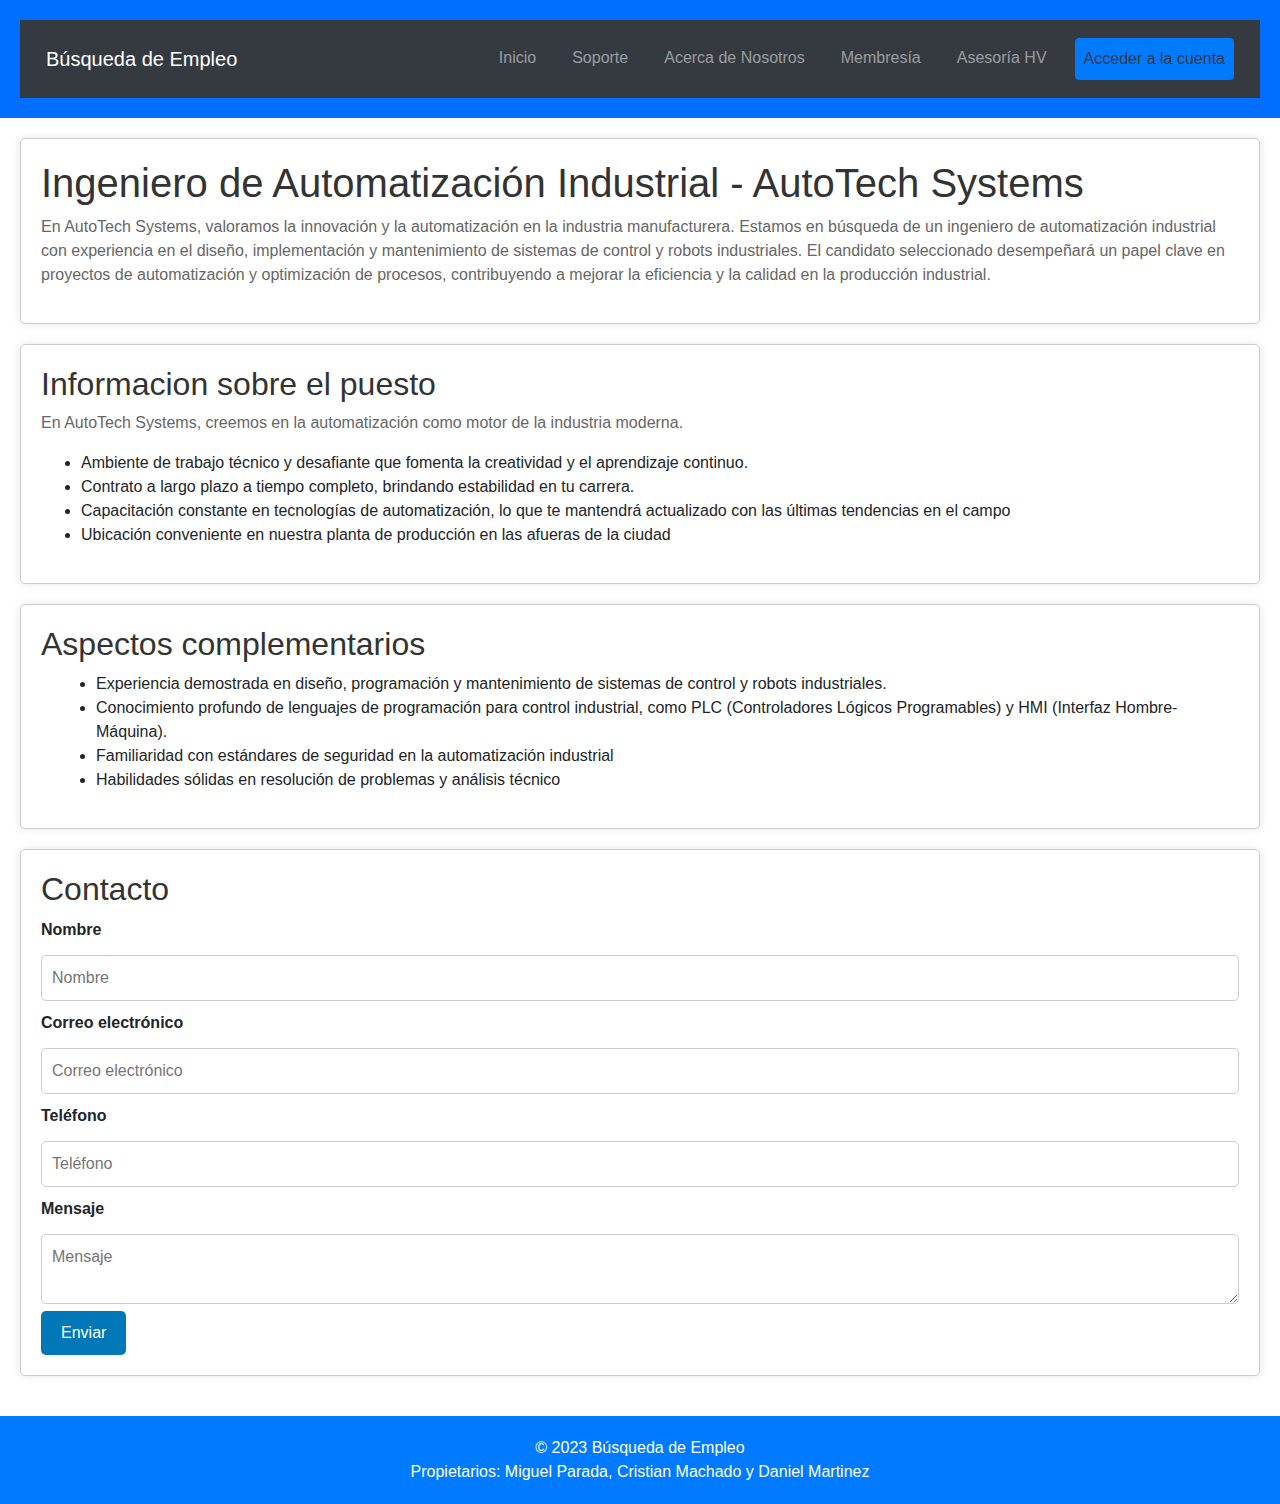
<file: pagina3.html>
<!DOCTYPE html>
<html lang="es">
<head>
    <meta charset="UTF-8">
    <meta name="viewport" content="width=device-width, initial-scale=1.0">
    <title>Búsqueda de Empleo</title>
    <link rel="stylesheet" href="styles.css">
    <link rel="stylesheet" href="https://maxcdn.bootstrapcdn.com/bootstrap/4.5.2/css/bootstrap.min.css">
    <script src="https://ajax.googleapis.com/ajax/libs/jquery/3.5.1/jquery.min.js"></script>
    <script src="https://cdnjs.cloudflare.com/ajax/libs/popper.js/1.16.0/umd/popper.min.js"></script>
    <script src="https://maxcdn.bootstrapcdn.com/bootstrap/4.5.2/js/bootstrap.min.js"></script>
</head>
  <body>
    <header>
      <nav class="navbar navbar-expand-lg navbar-dark bg-dark">
          <a class="navbar-brand" href="index.html">Búsqueda de Empleo</a>
          <button class="navbar-toggler" type="button" data-toggle="collapse" data-target="#navbarNav" aria-controls="navbarNav" aria-expanded="false" aria-label="Toggle navigation">
              <span class="navbar-toggler-icon"></span>
          </button>
          <div class="collapse navbar-collapse" id="navbarNav">
              <ul class="navbar-nav ml-auto">
                  <li class="nav-item">
                      <a class="nav-link" href="index.html">Inicio</a>
                  </li>
                  <li class="nav-item">
                      <a class="nav-link" href="soporte.html">Soporte</a>
                  </li>
                  <li class="nav-item">
                      <a class="nav-link" href="nosotros.html">Acerca de Nosotros</a>
                  </li>
                  <li class="nav-item">
                      <a class="nav-link" href="membresia.html">Membresía</a>
                  </li>
                  <li class="nav-item">
                      <a class="nav-link" href="asesoria.html">Asesoría HV</a>
                  </li>
                  <li class="nav-item" id="account-button">
                      <a class="nav-link btn btn-primary" href="acceso.html" id="login-button">
                          <span style="color: rgb(54, 56, 58);">Acceder a la cuenta</span>
                      </a>
                  </li>
              </ul>
          </div>
      </nav>
  </header>
    <main>
      <article id="hero">
        <h1>Ingeniero de Automatización Industrial - AutoTech Systems</h1>
        <p>
          En AutoTech Systems, valoramos la innovación y la automatización en la
          industria manufacturera. Estamos en búsqueda de un ingeniero de
          automatización industrial con experiencia en el diseño, implementación
          y mantenimiento de sistemas de control y robots industriales. El
          candidato seleccionado desempeñará un papel clave en proyectos de
          automatización y optimización de procesos, contribuyendo a mejorar la
          eficiencia y la calidad en la producción industrial.
        </p>
      </article>
      <article id="about">
        <h2>Informacion sobre el puesto</h2>
        <p>
          En AutoTech Systems, creemos en la automatización como motor de la
          industria moderna.
        </p>
        <ul>
          <li>
            Ambiente de trabajo técnico y desafiante que fomenta la creatividad
            y el aprendizaje continuo.
          </li>
          <li>
            Contrato a largo plazo a tiempo completo, brindando estabilidad en
            tu carrera.
          </li>
          <li>
            Capacitación constante en tecnologías de automatización, lo que te
            mantendrá actualizado con las últimas tendencias en el campo
          </li>
          <li>
            Ubicación conveniente en nuestra planta de producción en las afueras
            de la ciudad
          </li>
        </ul>
      </article>
      <article id="requirements">
        <h2>Aspectos complementarios</h2>
        <div class="requst">
          <ul class="requirements">
            <li>
              Experiencia demostrada en diseño, programación y mantenimiento de
              sistemas de control y robots industriales.
            </li>
            <li>
              Conocimiento profundo de lenguajes de programación para control
              industrial, como PLC (Controladores Lógicos Programables) y HMI
              (Interfaz Hombre-Máquina).
            </li>
            <li>
              Familiaridad con estándares de seguridad en la automatización
              industrial
            </li>
            <li>
              Habilidades sólidas en resolución de problemas y análisis técnico
            </li>
          </ul>
        </div>
      </article>
      <article id="contact">
        <h2>Contacto</h2>
        <form action="#" method="post">
          <label for="name">Nombre</label>
          <input type="text" id="name" name="name" placeholder="Nombre" />
          <label for="email">Correo electrónico</label>
          <input
            type="email"
            id="email"
            name="email"
            placeholder="Correo electrónico" />
          <label for="phone">Teléfono</label>
          <input type="text" id="phone" name="phone" placeholder="Teléfono" />
          <label for="message">Mensaje</label>
          <textarea
            id="message"
            name="message"
            placeholder="Mensaje"></textarea>
          <input type="submit" value="Enviar" />
        </form>
      </article>
    </main>
    <footer>
      <div class="container">
          <div class="row">
              <div class="col-md-12">
                  <div class="footer-box">
                      &copy; 2023 Búsqueda de Empleo
                      <br>
                      <span class="owners">Propietarios: Miguel Parada, Cristian Machado y Daniel Martinez</span>
                  </div>
              </div>
          </div>
      </div>
  </footer>
  </body>
</html>
</file>
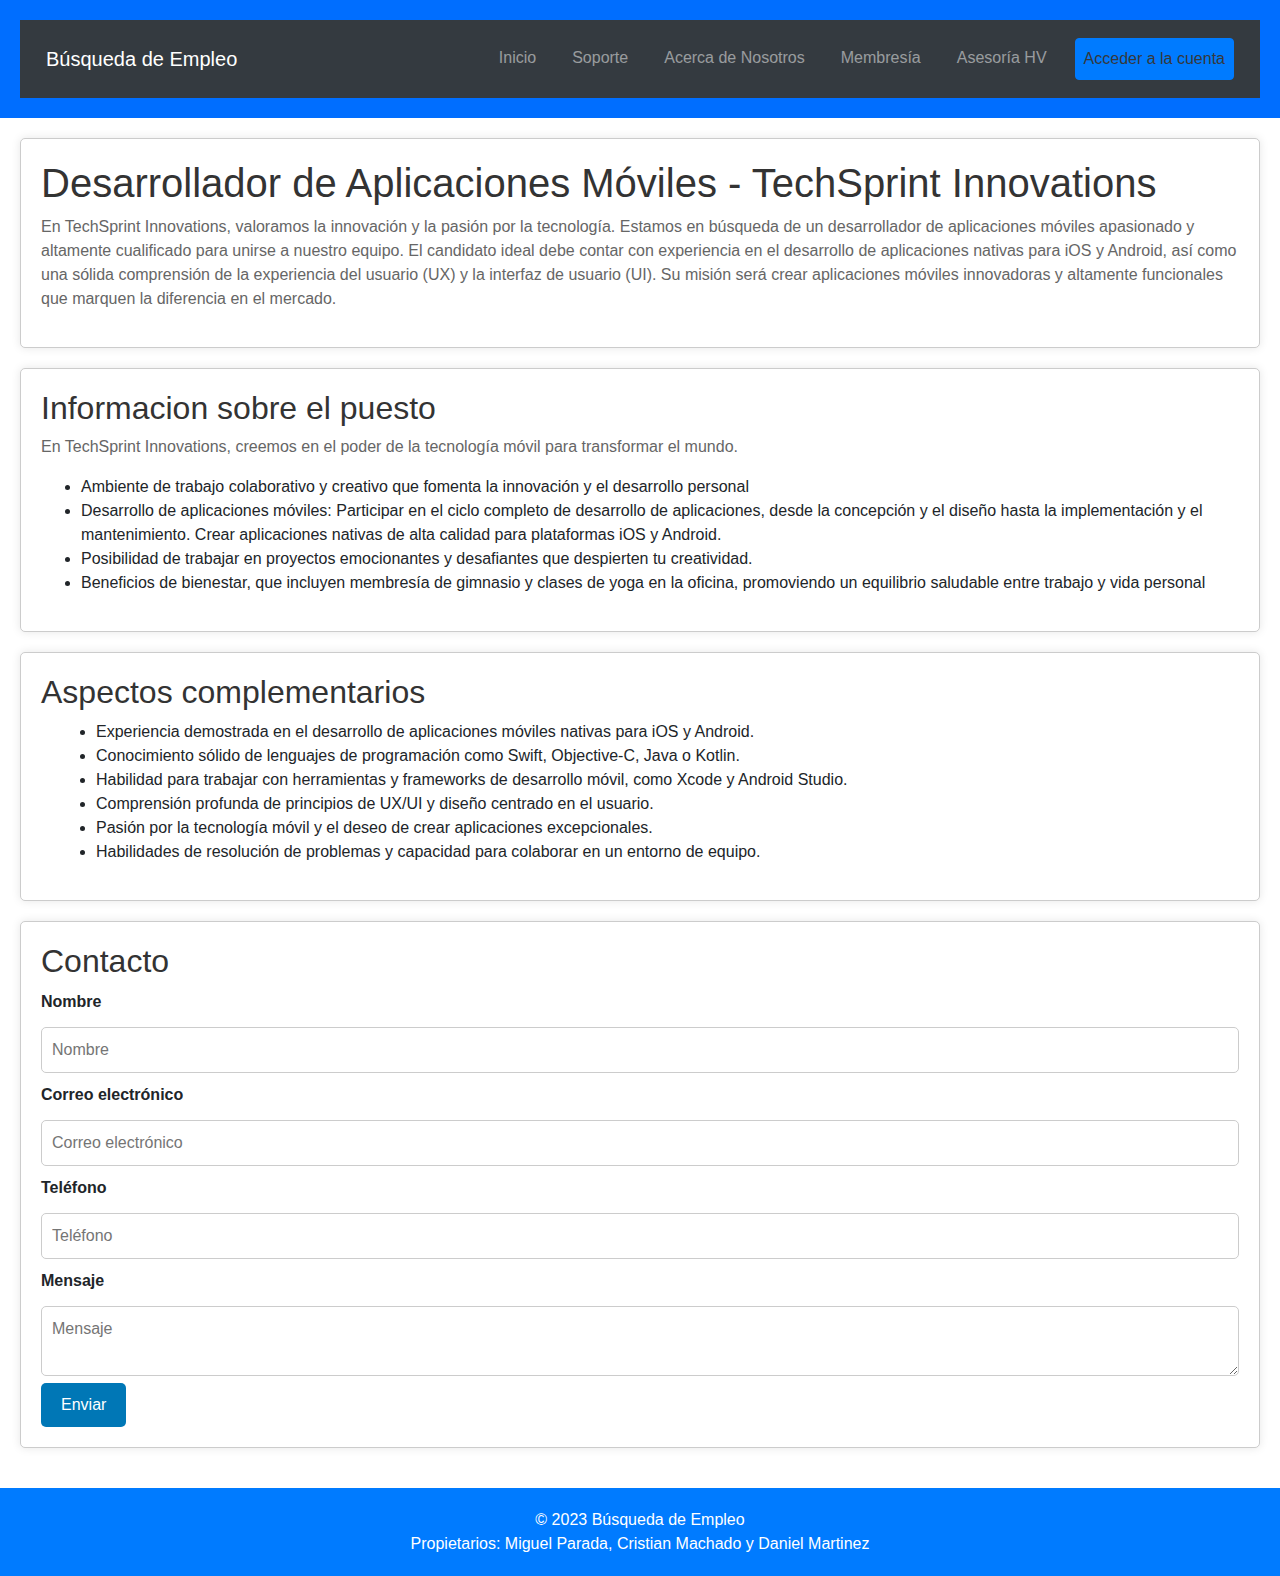
<file: pagina4.html>
<!DOCTYPE html>
<html lang="es">
<head>
    <meta charset="UTF-8">
    <meta name="viewport" content="width=device-width, initial-scale=1.0">
    <title>Búsqueda de Empleo</title>
    <link rel="stylesheet" href="styles.css">
    <link rel="stylesheet" href="https://maxcdn.bootstrapcdn.com/bootstrap/4.5.2/css/bootstrap.min.css">
    <script src="https://ajax.googleapis.com/ajax/libs/jquery/3.5.1/jquery.min.js"></script>
    <script src="https://cdnjs.cloudflare.com/ajax/libs/popper.js/1.16.0/umd/popper.min.js"></script>
    <script src="https://maxcdn.bootstrapcdn.com/bootstrap/4.5.2/js/bootstrap.min.js"></script>
</head>
  <body>
    <header>
      <nav class="navbar navbar-expand-lg navbar-dark bg-dark">
          <a class="navbar-brand" href="index.html">Búsqueda de Empleo</a>
          <button class="navbar-toggler" type="button" data-toggle="collapse" data-target="#navbarNav" aria-controls="navbarNav" aria-expanded="false" aria-label="Toggle navigation">
              <span class="navbar-toggler-icon"></span>
          </button>
          <div class="collapse navbar-collapse" id="navbarNav">
              <ul class="navbar-nav ml-auto">
                  <li class="nav-item">
                      <a class="nav-link" href="index.html">Inicio</a>
                  </li>
                  <li class="nav-item">
                      <a class="nav-link" href="soporte.html">Soporte</a>
                  </li>
                  <li class="nav-item">
                      <a class="nav-link" href="nosotros.html">Acerca de Nosotros</a>
                  </li>
                  <li class="nav-item">
                      <a class="nav-link" href="membresia.html">Membresía</a>
                  </li>
                  <li class="nav-item">
                      <a class="nav-link" href="asesoria.html">Asesoría HV</a>
                  </li>
                  <li class="nav-item" id="account-button">
                      <a class="nav-link btn btn-primary" href="acceso.html" id="login-button">
                          <span style="color: rgb(54, 56, 58);">Acceder a la cuenta</span>
                      </a>
                  </li>
              </ul>
          </div>
      </nav>
  </header>
    <main>
      <article id="hero">
        <h1>Desarrollador de Aplicaciones Móviles - TechSprint Innovations</h1>
        <p>
          En TechSprint Innovations, valoramos la innovación y la pasión por la
          tecnología. Estamos en búsqueda de un desarrollador de aplicaciones
          móviles apasionado y altamente cualificado para unirse a nuestro
          equipo. El candidato ideal debe contar con experiencia en el
          desarrollo de aplicaciones nativas para iOS y Android, así como una
          sólida comprensión de la experiencia del usuario (UX) y la interfaz de
          usuario (UI). Su misión será crear aplicaciones móviles innovadoras y
          altamente funcionales que marquen la diferencia en el mercado.
        </p>
      </article>
      <article id="about">
        <h2>Informacion sobre el puesto</h2>
        <p>
          En TechSprint Innovations, creemos en el poder de la tecnología móvil
          para transformar el mundo.
        </p>
        <ul>
          <li>
            Ambiente de trabajo colaborativo y creativo que fomenta la
            innovación y el desarrollo personal
          </li>
          <li>
            Desarrollo de aplicaciones móviles: Participar en el ciclo completo
            de desarrollo de aplicaciones, desde la concepción y el diseño hasta
            la implementación y el mantenimiento. Crear aplicaciones nativas de
            alta calidad para plataformas iOS y Android.
          </li>
          <li>
            Posibilidad de trabajar en proyectos emocionantes y desafiantes que
            despierten tu creatividad.
          </li>
          <li>
            Beneficios de bienestar, que incluyen membresía de gimnasio y clases
            de yoga en la oficina, promoviendo un equilibrio saludable entre
            trabajo y vida personal
          </li>
        </ul>
      </article>
      <article id="requirements">
        <h2>Aspectos complementarios</h2>
        <div class="requst">
          <ul class="requirements">
            <li>
              Experiencia demostrada en el desarrollo de aplicaciones móviles
              nativas para iOS y Android.
            </li>
            <li>
              Conocimiento sólido de lenguajes de programación como Swift,
              Objective-C, Java o Kotlin.
            </li>
            <li>
              Habilidad para trabajar con herramientas y frameworks de
              desarrollo móvil, como Xcode y Android Studio.
            </li>
            <li>
              Comprensión profunda de principios de UX/UI y diseño centrado en
              el usuario.
            </li>
            <li>
              Pasión por la tecnología móvil y el deseo de crear aplicaciones
              excepcionales.
            </li>
            <li>
              Habilidades de resolución de problemas y capacidad para colaborar
              en un entorno de equipo.
            </li>
          </ul>
        </div>
      </article>
      <article id="contact">
        <h2>Contacto</h2>
        <form action="#" method="post">
          <label for="name">Nombre</label>
          <input type="text" id="name" name="name" placeholder="Nombre" />
          <label for="email">Correo electrónico</label>
          <input
            type="email"
            id="email"
            name="email"
            placeholder="Correo electrónico" />
          <label for="phone">Teléfono</label>
          <input type="text" id="phone" name="phone" placeholder="Teléfono" />
          <label for="message">Mensaje</label>
          <textarea
            id="message"
            name="message"
            placeholder="Mensaje"></textarea>
          <input type="submit" value="Enviar" />
        </form>
      </article>
    </main>
    <footer>
      <div class="container">
          <div class="row">
              <div class="col-md-12">
                  <div class="footer-box">
                      &copy; 2023 Búsqueda de Empleo
                      <br>
                      <span class="owners">Propietarios: Miguel Parada, Cristian Machado y Daniel Martinez</span>
                  </div>
              </div>
          </div>
      </div>
  </footer>
  </body>
</html>
</file>
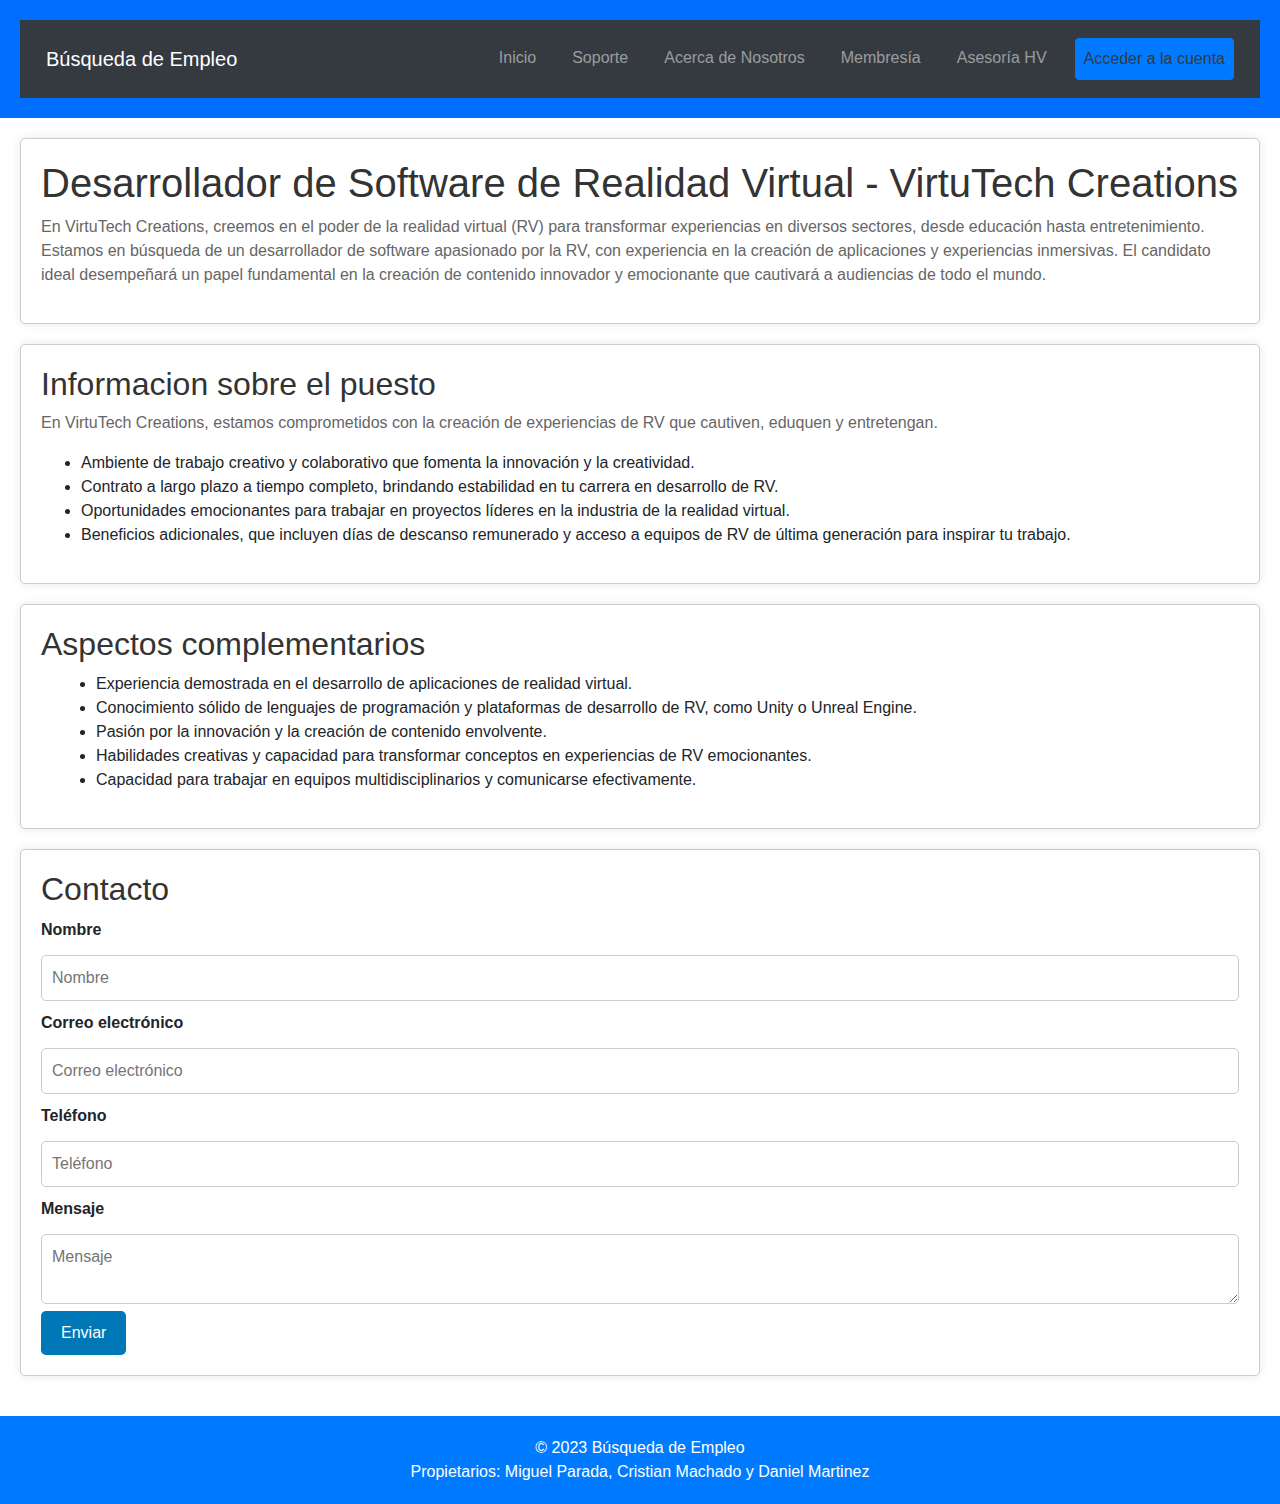
<file: pagina5.html>
<!DOCTYPE html>
<html lang="es">
<head>
    <meta charset="UTF-8">
    <meta name="viewport" content="width=device-width, initial-scale=1.0">
    <title>Búsqueda de Empleo</title>
    <link rel="stylesheet" href="styles.css">
    <link rel="stylesheet" href="https://maxcdn.bootstrapcdn.com/bootstrap/4.5.2/css/bootstrap.min.css">
    <script src="https://ajax.googleapis.com/ajax/libs/jquery/3.5.1/jquery.min.js"></script>
    <script src="https://cdnjs.cloudflare.com/ajax/libs/popper.js/1.16.0/umd/popper.min.js"></script>
    <script src="https://maxcdn.bootstrapcdn.com/bootstrap/4.5.2/js/bootstrap.min.js"></script>
</head>
  <body>
    <header>
      <nav class="navbar navbar-expand-lg navbar-dark bg-dark">
          <a class="navbar-brand" href="index.html">Búsqueda de Empleo</a>
          <button class="navbar-toggler" type="button" data-toggle="collapse" data-target="#navbarNav" aria-controls="navbarNav" aria-expanded="false" aria-label="Toggle navigation">
              <span class="navbar-toggler-icon"></span>
          </button>
          <div class="collapse navbar-collapse" id="navbarNav">
              <ul class="navbar-nav ml-auto">
                  <li class="nav-item">
                      <a class="nav-link" href="index.html">Inicio</a>
                  </li>
                  <li class="nav-item">
                      <a class="nav-link" href="soporte.html">Soporte</a>
                  </li>
                  <li class="nav-item">
                      <a class="nav-link" href="nosotros.html">Acerca de Nosotros</a>
                  </li>
                  <li class="nav-item">
                      <a class="nav-link" href="membresia.html">Membresía</a>
                  </li>
                  <li class="nav-item">
                      <a class="nav-link" href="asesoria.html">Asesoría HV</a>
                  </li>
                  <li class="nav-item" id="account-button">
                      <a class="nav-link btn btn-primary" href="acceso.html" id="login-button">
                          <span style="color: rgb(54, 56, 58);">Acceder a la cuenta</span>
                      </a>
                  </li>
              </ul>
          </div>
      </nav>
  </header>
    <main>
      <article id="hero">
        <h1>
          Desarrollador de Software de Realidad Virtual - VirtuTech Creations
        </h1>
        <p>
          En VirtuTech Creations, creemos en el poder de la realidad virtual
          (RV) para transformar experiencias en diversos sectores, desde
          educación hasta entretenimiento. Estamos en búsqueda de un
          desarrollador de software apasionado por la RV, con experiencia en la
          creación de aplicaciones y experiencias inmersivas. El candidato ideal
          desempeñará un papel fundamental en la creación de contenido innovador
          y emocionante que cautivará a audiencias de todo el mundo.
        </p>
      </article>
      <article id="about">
        <h2>Informacion sobre el puesto</h2>
        <p>
          En VirtuTech Creations, estamos comprometidos con la creación de
          experiencias de RV que cautiven, eduquen y entretengan.
        </p>
        <ul>
          <li>
            Ambiente de trabajo creativo y colaborativo que fomenta la
            innovación y la creatividad.
          </li>
          <li>
            Contrato a largo plazo a tiempo completo, brindando estabilidad en
            tu carrera en desarrollo de RV.
          </li>
          <li>
            Oportunidades emocionantes para trabajar en proyectos líderes en la
            industria de la realidad virtual.
          </li>
          <li>
            Beneficios adicionales, que incluyen días de descanso remunerado y
            acceso a equipos de RV de última generación para inspirar tu
            trabajo.
          </li>
        </ul>
      </article>
      <article id="requirements">
        <h2>Aspectos complementarios</h2>
        <div class="requst">
          <ul class="requirements">
            <li>
              Experiencia demostrada en el desarrollo de aplicaciones de
              realidad virtual.
            </li>
            <li>
              Conocimiento sólido de lenguajes de programación y plataformas de
              desarrollo de RV, como Unity o Unreal Engine.
            </li>
            <li>
              Pasión por la innovación y la creación de contenido envolvente.
            </li>
            <li>
              Habilidades creativas y capacidad para transformar conceptos en
              experiencias de RV emocionantes.
            </li>
            <li>
              Capacidad para trabajar en equipos multidisciplinarios y
              comunicarse efectivamente.
            </li>
          </ul>
        </div>
      </article>
      <article id="contact">
        <h2>Contacto</h2>
        <form action="#" method="post">
          <label for="name">Nombre</label>
          <input type="text" id="name" name="name" placeholder="Nombre" />
          <label for="email">Correo electrónico</label>
          <input
            type="email"
            id="email"
            name="email"
            placeholder="Correo electrónico" />
          <label for="phone">Teléfono</label>
          <input type="text" id="phone" name="phone" placeholder="Teléfono" />
          <label for="message">Mensaje</label>
          <textarea
            id="message"
            name="message"
            placeholder="Mensaje"></textarea>
          <input type="submit" value="Enviar" />
        </form>
      </article>
    </main>
    <footer>
      <div class="container">
          <div class="row">
              <div class="col-md-12">
                  <div class="footer-box">
                      &copy; 2023 Búsqueda de Empleo
                      <br>
                      <span class="owners">Propietarios: Miguel Parada, Cristian Machado y Daniel Martinez</span>
                  </div>
              </div>
          </div>
      </div>
  </footer>
  </body>
</html>
</file>
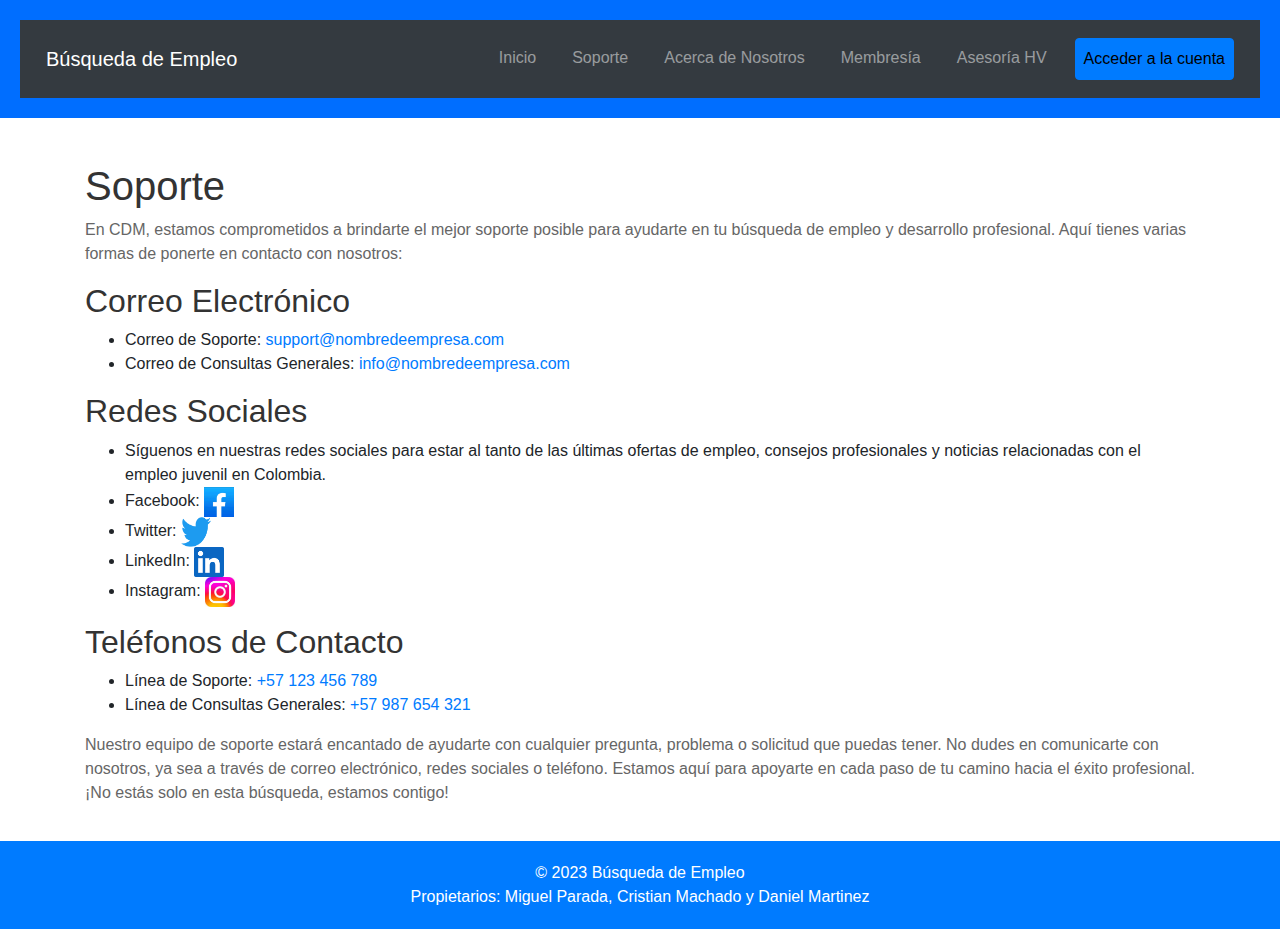
<file: soporte.html>
<!DOCTYPE html>
<html lang="es">
<head>
    <meta charset="UTF-8">
    <meta name="viewport" content="width=device-width, initial-scale=1.0">
    <title>Soporte - Búsqueda de Empleo</title>
    <link rel="stylesheet" href="styles.css">
    <link rel="stylesheet" href="https://maxcdn.bootstrapcdn.com/bootstrap/4.5.2/css/bootstrap.min.css">
</head>
<body>
    <header>
        <nav class="navbar navbar-expand-lg navbar-dark bg-dark">
            <a class="navbar-brand" href="#">Búsqueda de Empleo</a>
            <button class="navbar-toggler" type="button" data-toggle="collapse" data-target="#navbarNav" aria-controls="navbarNav" aria-expanded="false" aria-label="Toggle navigation">
                <span class="navbar-toggler-icon"></span>
            </button>
            <div class="collapse navbar-collapse" id="navbarNav">
                <ul class="navbar-nav ml-auto">
                    <li class="nav-item">
                        <a class="nav-link" href="index.html">Inicio</a>
                    </li>
                    <li class="nav-item">
                        <a class="nav-link" href="soporte.html">Soporte</a>
                    </li>
                    <li class="nav-item">
                        <a class="nav-link" href="nosotros.html">Acerca de Nosotros</a>
                    </li>
                    <li class="nav-item">
                        <a class="nav-link" href="#">Membresía</a>
                    </li>
                    <li class="nav-item">
                        <a class="nav-link" href="#">Asesoría HV</a>
                    </li>
                    <li class="nav-item" id="account-button">
                        <a class="nav-link btn btn-primary" href="#" id="login-button">
                            <span style="color: black;">Acceder a la cuenta</span>
                        </a>
                    </li>
                </ul>
            </div>
        </nav>
    </header>
    <main class="container mt-4">
        <h1>Soporte</h1>
        <p>En CDM, estamos comprometidos a brindarte el mejor soporte posible para ayudarte en tu búsqueda de empleo y desarrollo profesional. Aquí tienes varias formas de ponerte en contacto con nosotros:</p>

        <h2>Correo Electrónico</h2>
        <ul>
            <li>Correo de Soporte: <a href="mailto:support@nombredeempresa.com">support@nombredeempresa.com</a></li>
            <li>Correo de Consultas Generales: <a href="mailto:info@nombredeempresa.com">info@nombredeempresa.com</a></li>
        </ul>

        <h2>Redes Sociales</h2>
        <ul>
            <li>Síguenos en nuestras redes sociales para estar al tanto de las últimas ofertas de empleo, consejos profesionales y noticias relacionadas con el empleo juvenil en Colombia.</li>
            <li>Facebook: <a href="https://www.facebook.com/?locale=es_LA"><img src="img/4.jpg" alt="Facebook" width="30" height="30"></a></li>
            <li>Twitter: <a href="https://twitter.com/?lang=es"><img src="img/5.png" alt="Twitter" width="30" height="30"></a></li>
            <li>LinkedIn: <a href="https://co.linkedin.com/"><img src="img/6.png" alt="LinkedIn" width="30" height="30"></a></li>
            <li>Instagram: <a href="https://www.instagram.com/"><img src="img/7.jpg" alt="Instagram" width="30" height="30"></a></li>
        </ul>
        
        <h2>Teléfonos de Contacto</h2>
        <ul>
            <li>Línea de Soporte: <a href="tel:+57123456789">+57 123 456 789</a></li>
            <li>Línea de Consultas Generales: <a href="tel:+57987654321">+57 987 654 321</a></li>
        </ul>

        <p>Nuestro equipo de soporte estará encantado de ayudarte con cualquier pregunta, problema o solicitud que puedas tener. No dudes en comunicarte con nosotros, ya sea a través de correo electrónico, redes sociales o teléfono. Estamos aquí para apoyarte en cada paso de tu camino hacia el éxito profesional. ¡No estás solo en esta búsqueda, estamos contigo!</p>
    </main>

    <footer>
        <div class="container">
            <div class="row">
                <div class="col-md-12">
                    <div class="footer-box">
                        &copy; 2023 Búsqueda de Empleo
                        <br>
                        <span class="owners">Propietarios: Miguel Parada, Cristian Machado y Daniel Martinez</span>
                    </div>
                </div>
            </div>
        </div>
    </footer>

    <script src="https://maxcdn.bootstrapcdn
</file>
<file: styles.css>
/* Estilos generales */
body {
    font-family: Arial, sans-serif;
    margin: 0;
    padding: 0;
}

header {
    background-color: #006eff;
    color: #fff;
    text-align: center;
    padding: 20px;
}

main {
    padding: 20px;
}

/* Estilos para el formulario de búsqueda */
.job-search {
    background-color: #f0f0f0;
    padding: 20px;
    border-radius: 5px;
}

.job-search input[type="text"],
.job-search select {
    width: 100%;
    padding: 10px;
    margin: 5px 0;
    border: 1px solid #ccc;
    border-radius: 3px;
}

/* Estilos para el listado de trabajos */
.job-listings {
    margin-top: 20px;
}

/* Estilos para el pie de página */
footer {
    background-color: #007bff; /* Cambiado a azul */
    color: #fff;
    text-align: center;
    padding: 10px;
}

.footer-box {
    padding: 10px;
    border-radius: 5px;
}

.footer-box p {
    color: #000; /* Color de texto negro */
    font-style: italic; /* Texto en cursiva */
}

/* Estilos para el botón "Acceder a la cuenta" */
#login-button {
    background-color: #007bff; /* Color de fondo azul */
    border-color: #007bff; /* Color del borde azul */
}

#login-button:hover {
    background-color: #0056b3; 
    border-color: #0056b3;
}

/* Estilos para el color de texto negro en el botón de acceder a la cuenta */
#login-button span {
    color: black;
}

/* Estilos para la alineación de la imagen */
.job-image {
    float: left;
    margin-left: 10px; /* Espacio entre el texto y la imagen */
}

:root {
    --primary-color: #0077b6;
    --secondary-color: #ff6b6b;
    --text-color: #333;
    --background-color: #f5f5f5;
}

body {
    font-family: Arial, sans-serif;
    margin: 0;
    padding: 0;
}

nav {
    background-color: #e5ff00;
    color: #fff;
    padding: 10px;
}

nav a {
    color: #fff;
    text-decoration: none;
    margin: 10px;
}

main {
    padding: 20px;
}

/* Artículo */
article {
    background-color: #fff;
    padding: 20px;
    margin-bottom: 20px;
    border: 1px solid #ccc;
    border-radius: 5px;
    box-shadow: 0px 0px 10px rgba(0, 0, 0, 0.1);
}

/* Títulos y texto */
h1, h2 {
    color: var(--text-color);
}

p {
    color: #666;
}

/* Botón */
.button {
    background-color: var(--secondary-color);
    color: #fff;
    padding: 10px 20px;
    text-decoration: none;
    border-radius: 5px;
    transition: background-color 0.3s;
    cursor: pointer;
}

.button:hover {
    background-color: #e94545;
}

/* Formulario */
form label {
    display: block;
    margin-top: 10px;
    font-weight: bold;
}

form input[type="text"],
form input[type="email"],
form textarea {
    width: 100%;
    padding: 10px;
    margin-top: 5px;
    border: 1px solid #ccc;
    border-radius: 5px;
}

form input[type="submit"] {
    background-color: var(--primary-color);
    color: #fff;
    padding: 10px 20px;
    border: none;
    border-radius: 5px;
    cursor: pointer;
}

form input[type="submit"]:hover {
    background-color: #005a8d;
}

/* Estilos para el pie de página */
footer {
    background-color: #007bff; /* Cambiado a azul */
    color: #fff;
    text-align: center;
    padding: 10px;
}

.footer-box {
    padding: 10px;
    border-radius: 5px;
}

.footer-box p {
    color: #000; /* Color de texto negro */
    font-style: italic; /* Texto en cursiva */
}

/* Imagen */
.img {
    max-width: 20%;
    height: auto;
}

/* Clase 'requst' */
.requst {
    padding-right: 15px;
    padding-left: 15px;
}

.search-bar {
    display: flex;
    align-items: center;
    justify-content: flex-end;
}

.search-icon {
    display: none;
}

.search-icon i {
    font-size: 18px;
    color: gray;
}
</file>
